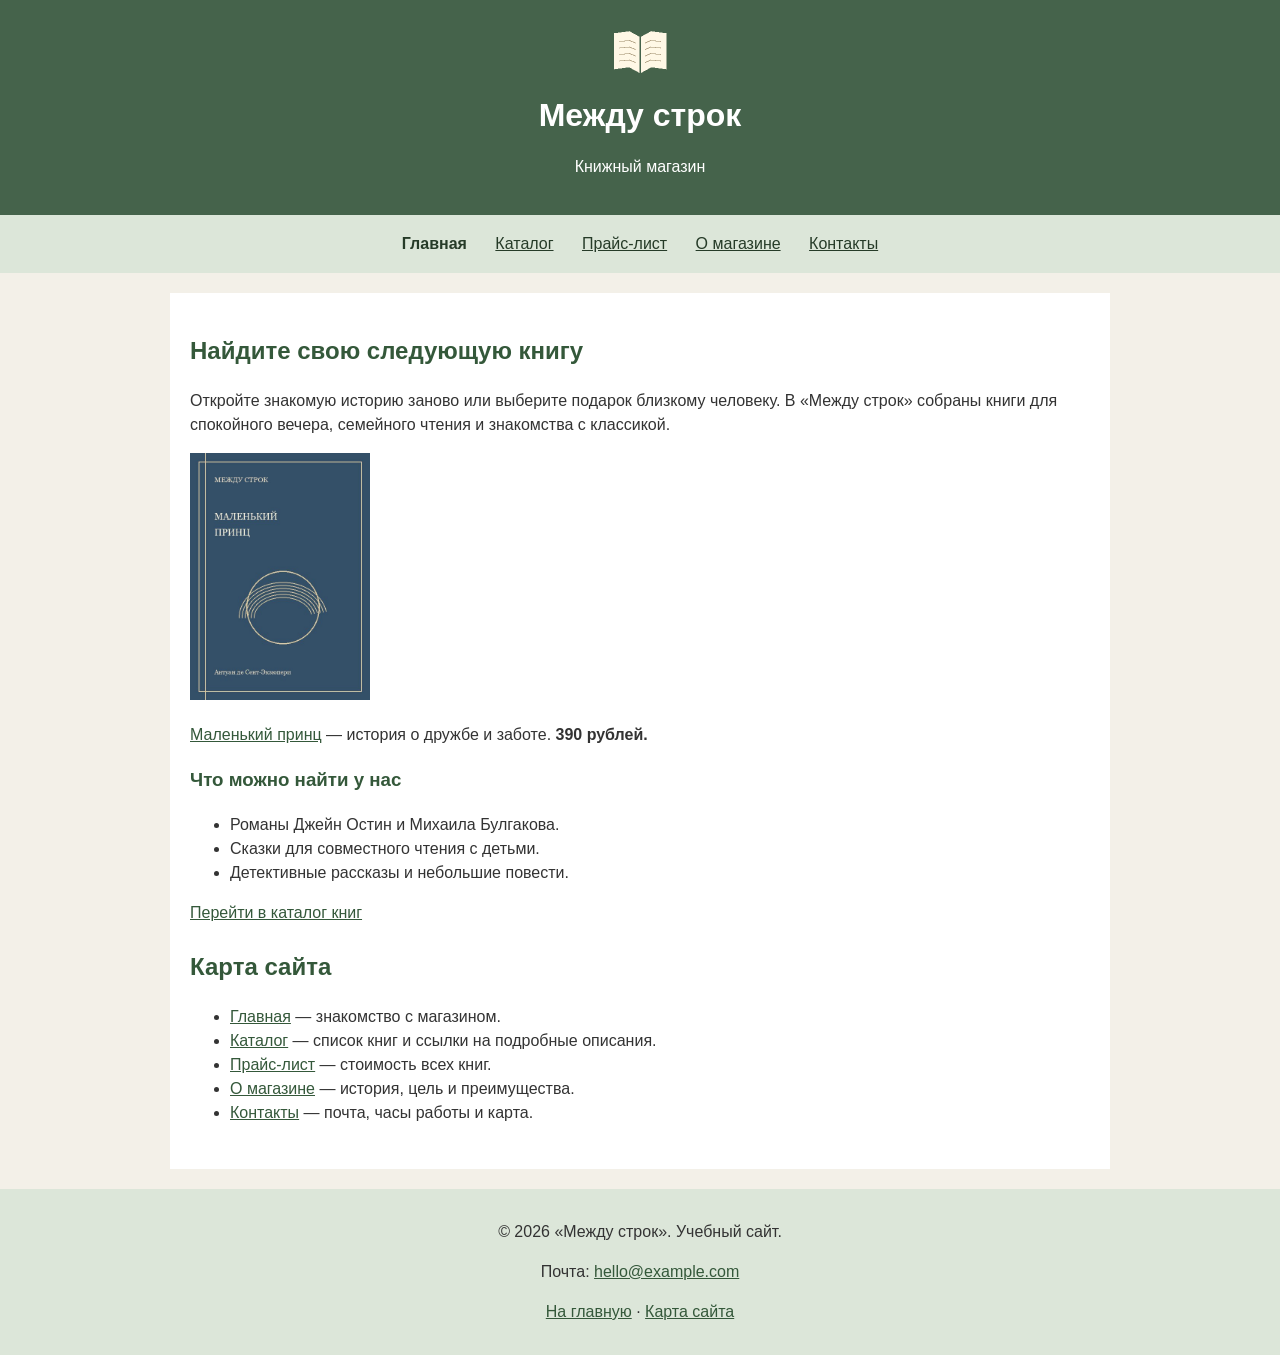
<file: index.html>
<!DOCTYPE html>
<html lang="ru">
<head>
    <meta charset="UTF-8">
    <meta name="viewport" content="width=device-width, initial-scale=1.0">
    <title>Главная — Между строк</title>
    <link rel="stylesheet" href="style.css">
</head>
<body>
    <header class="site-header">
        <a href="index.html"><img src="images/logo.png" alt="Логотип магазина: раскрытая книга" width="64" height="64"></a>
        <h1>Между строк</h1>
        <p>Книжный магазин</p>
    </header>
    <nav aria-label="Основное меню">
        <a href="index.html" aria-current="page">Главная</a>
        <a href="catalog.html">Каталог</a>
        <a href="price.html">Прайс-лист</a>
        <a href="about.html">О магазине</a>
        <a href="contacts.html">Контакты</a>
    </nav>
    <main>
        <section>
            <h2>Найдите свою следующую книгу</h2>
            <p>Откройте знакомую историю заново или выберите подарок близкому человеку. В «Между строк» собраны книги для спокойного вечера, семейного чтения и знакомства с классикой.</p>
            <img src="images/prince.jpg" alt="Обложка книги «Маленький принц»" width="180">
            <p><a href="prince.html">Маленький принц</a> — история о дружбе и заботе. <strong>390 рублей.</strong></p>
            <h3>Что можно найти у нас</h3>
            <ul>
                <li>Романы Джейн Остин и Михаила Булгакова.</li>
                <li>Сказки для совместного чтения с детьми.</li>
                <li>Детективные рассказы и небольшие повести.</li>
            </ul>
            <p><a href="catalog.html">Перейти в каталог книг</a></p>
        </section>
        <section id="sitemap">
            <h2>Карта сайта</h2>
            <ul>
                <li><a href="index.html">Главная</a> — знакомство с магазином.</li>
                <li><a href="catalog.html">Каталог</a> — список книг и ссылки на подробные описания.</li>
                <li><a href="price.html">Прайс-лист</a> — стоимость всех книг.</li>
                <li><a href="about.html">О магазине</a> — история, цель и преимущества.</li>
                <li><a href="contacts.html">Контакты</a> — почта, часы работы и карта.</li>
            </ul>
        </section>
    </main>
    <footer class="site-footer">
        <p>&copy; 2026 «Между строк». Учебный сайт.</p>
        <p>Почта: <a href="mailto:hello@example.com">hello@example.com</a></p>
        <p><a href="index.html">На главную</a> · <a href="index.html#sitemap">Карта сайта</a></p>
    </footer>
</body>
</html>
</file>
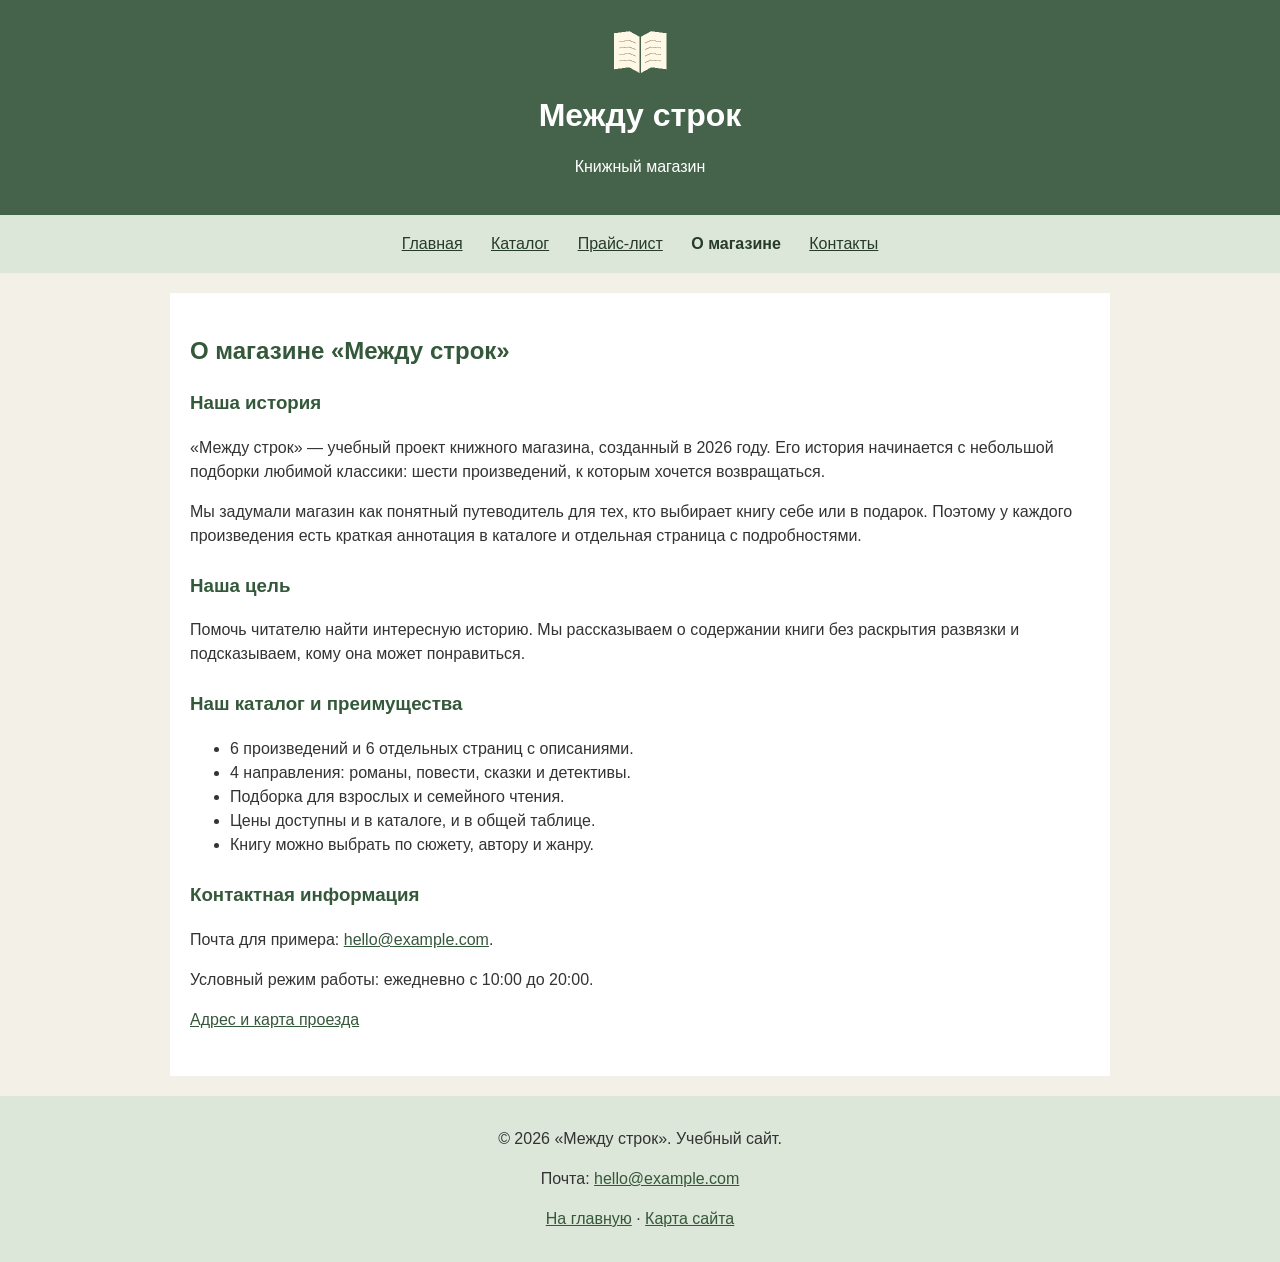
<file: about.html>
<!DOCTYPE html>
<html lang="ru">
<head>
    <meta charset="UTF-8">
    <meta name="viewport" content="width=device-width, initial-scale=1.0">
    <title>О магазине — Между строк</title>
    <link rel="stylesheet" href="style.css">
</head>
<body>
    <header class="site-header">
        <a href="index.html"><img src="images/logo.png" alt="Логотип магазина: раскрытая книга" width="64" height="64"></a>
        <h1>Между строк</h1>
        <p>Книжный магазин</p>
    </header>
    <nav aria-label="Основное меню">
        <a href="index.html">Главная</a>
        <a href="catalog.html">Каталог</a>
        <a href="price.html">Прайс-лист</a>
        <a href="about.html" aria-current="page">О магазине</a>
        <a href="contacts.html">Контакты</a>
    </nav>
    <main>
        <h2>О магазине «Между строк»</h2>
        <section>
            <h3>Наша история</h3>
            <p>«Между строк» — учебный проект книжного магазина, созданный в 2026 году. Его история начинается с небольшой подборки любимой классики: шести произведений, к которым хочется возвращаться.</p>
            <p>Мы задумали магазин как понятный путеводитель для тех, кто выбирает книгу себе или в подарок. Поэтому у каждого произведения есть краткая аннотация в каталоге и отдельная страница с подробностями.</p>
        </section>
        <section>
            <h3>Наша цель</h3>
            <p>Помочь читателю найти интересную историю. Мы рассказываем о содержании книги без раскрытия развязки и подсказываем, кому она может понравиться.</p>
        </section>
        <section>
            <h3>Наш каталог и преимущества</h3>
            <ul>
                <li>6 произведений и 6 отдельных страниц с описаниями.</li>
                <li>4 направления: романы, повести, сказки и детективы.</li>
                <li>Подборка для взрослых и семейного чтения.</li>
                <li>Цены доступны и в каталоге, и в общей таблице.</li>
                <li>Книгу можно выбрать по сюжету, автору и жанру.</li>
            </ul>
        </section>
        <section>
            <h3>Контактная информация</h3>
            <p>Почта для примера: <a href="mailto:hello@example.com">hello@example.com</a>.</p>
            <p>Условный режим работы: ежедневно с 10:00 до 20:00.</p>
            <p><a href="contacts.html">Адрес и карта проезда</a></p>
        </section>
    </main>
    <footer class="site-footer">
        <p>&copy; 2026 «Между строк». Учебный сайт.</p>
        <p>Почта: <a href="mailto:hello@example.com">hello@example.com</a></p>
        <p><a href="index.html">На главную</a> · <a href="index.html#sitemap">Карта сайта</a></p>
    </footer>
</body>
</html>
</file>
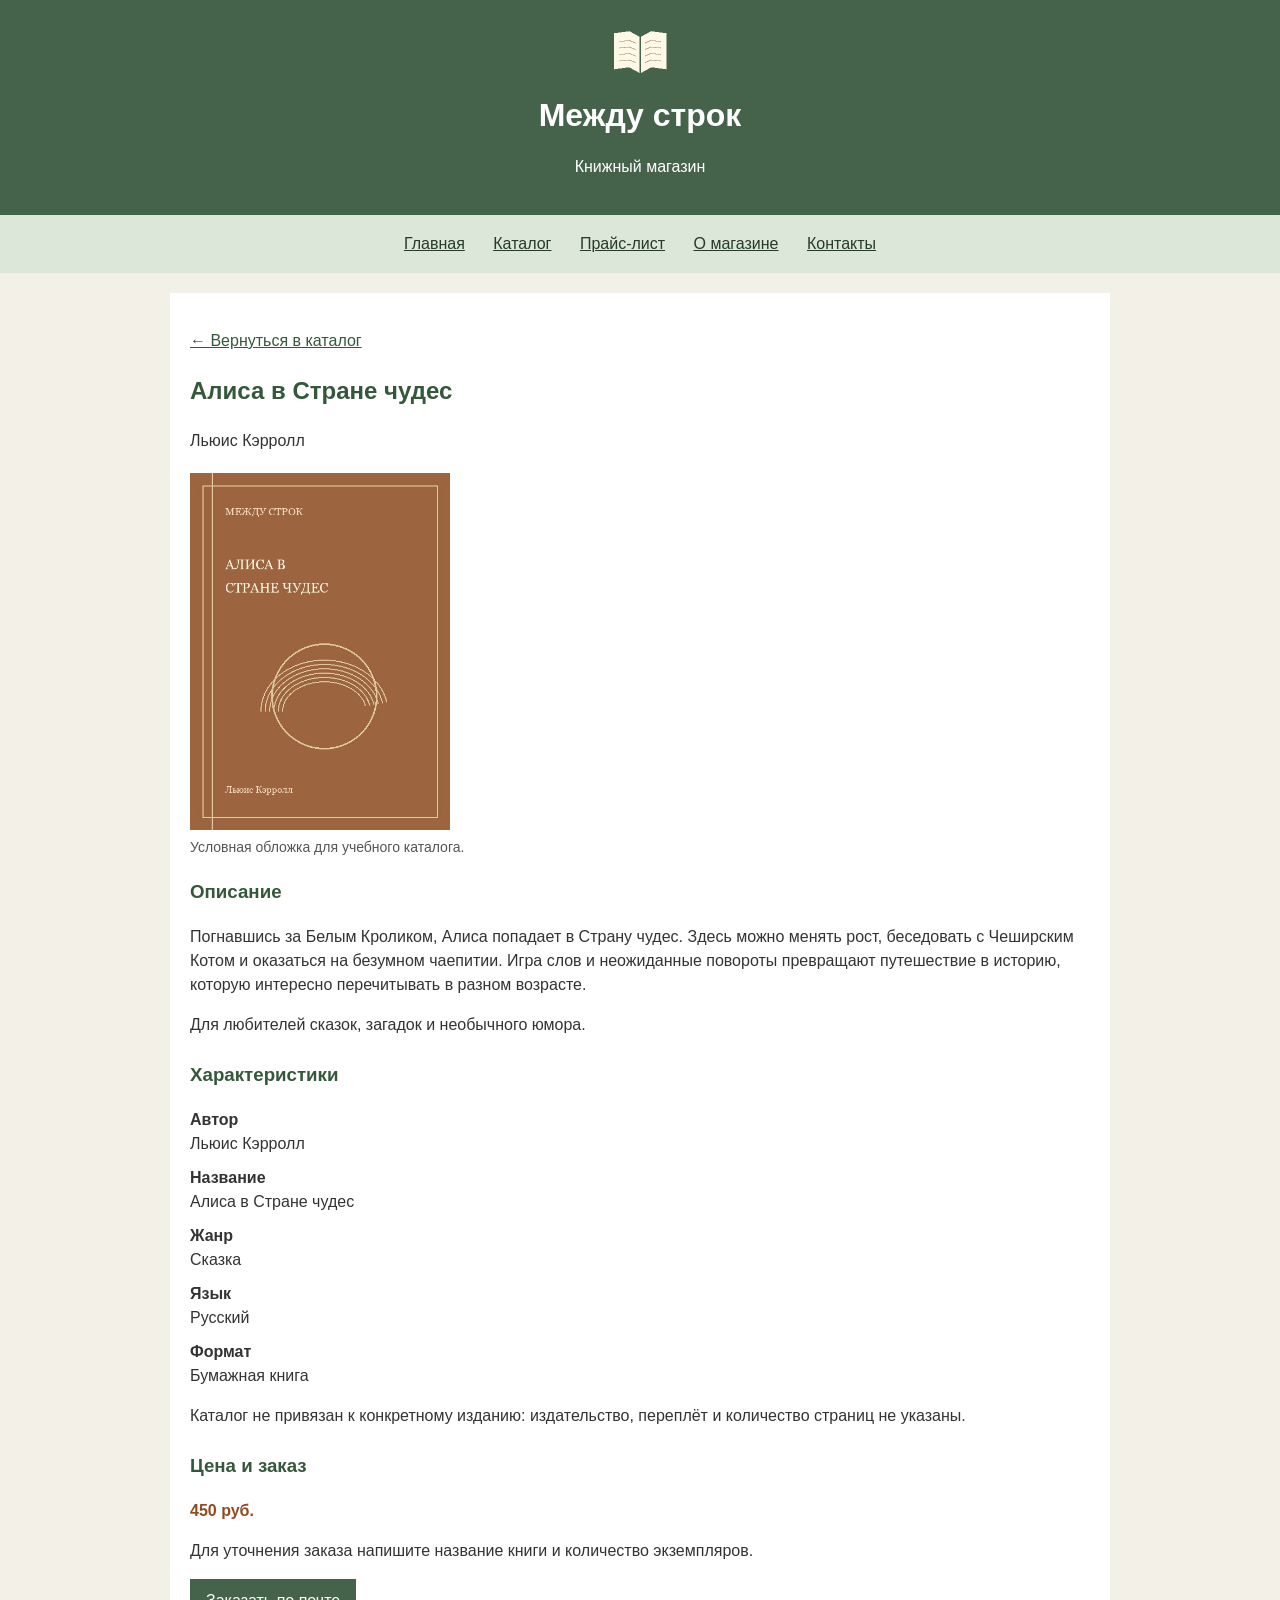
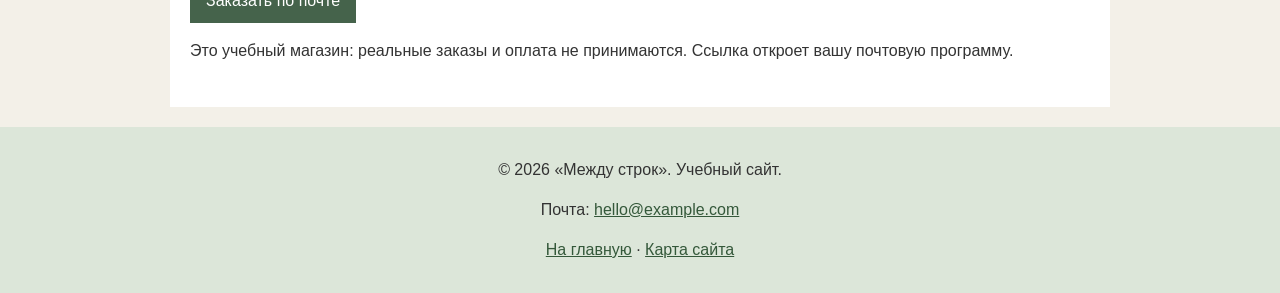
<file: alice.html>
<!DOCTYPE html>
<html lang="ru">
<head>
    <meta charset="UTF-8">
    <meta name="viewport" content="width=device-width, initial-scale=1.0">
    <title>Алиса в Стране чудес — Между строк</title>
    <link rel="stylesheet" href="style.css">
</head>
<body>
    <header class="site-header">
        <a href="index.html"><img src="images/logo.png" alt="Логотип магазина: раскрытая книга" width="64" height="64"></a>
        <h1>Между строк</h1>
        <p>Книжный магазин</p>
    </header>
    <nav aria-label="Основное меню">
        <a href="index.html">Главная</a>
        <a href="catalog.html">Каталог</a>
        <a href="price.html">Прайс-лист</a>
        <a href="about.html">О магазине</a>
        <a href="contacts.html">Контакты</a>
    </nav>
    <main>
        <p><a href="catalog.html#alice">← Вернуться в каталог</a></p>
        <article>
            <h2>Алиса в Стране чудес</h2>
            <p>Льюис Кэрролл</p>
            <figure>
                <img src="images/alice.jpg" alt="Обложка книги «Алиса в Стране чудес»" width="260">
                <figcaption>Условная обложка для учебного каталога.</figcaption>
            </figure>
            <section>
                <h3>Описание</h3>
                <p>Погнавшись за Белым Кроликом, Алиса попадает в Страну чудес. Здесь можно менять рост, беседовать с Чеширским Котом и оказаться на безумном чаепитии. Игра слов и неожиданные повороты превращают путешествие в историю, которую интересно перечитывать в разном возрасте.</p>
                <p>Для любителей сказок, загадок и необычного юмора.</p>
            </section>
            <section>
                <h3>Характеристики</h3>
                <dl>
                    <dt>Автор</dt><dd>Льюис Кэрролл</dd>
                    <dt>Название</dt><dd>Алиса в Стране чудес</dd>
                    <dt>Жанр</dt><dd>Сказка</dd>
                    <dt>Язык</dt><dd>Русский</dd>
                    <dt>Формат</dt><dd>Бумажная книга</dd>
                </dl>
                <p>Каталог не привязан к конкретному изданию: издательство, переплёт и количество страниц не указаны.</p>
            </section>
            <section>
                <h3>Цена и заказ</h3>
                <p class="price">450 руб.</p>
                <p>Для уточнения заказа напишите название книги и количество экземпляров.</p>
                <a class="button" href="mailto:hello@example.com?subject=%D0%97%D0%B0%D0%BA%D0%B0%D0%B7%20%D0%BA%D0%BD%D0%B8%D0%B3%D0%B8%20%C2%AB%D0%90%D0%BB%D0%B8%D1%81%D0%B0%20%D0%B2%20%D0%A1%D1%82%D1%80%D0%B0%D0%BD%D0%B5%20%D1%87%D1%83%D0%B4%D0%B5%D1%81%C2%BB">Заказать по почте</a>
                <p>Это учебный магазин: реальные заказы и оплата не принимаются. Ссылка откроет вашу почтовую программу.</p>
            </section>
        </article>
    </main>
    <footer class="site-footer">
        <p>&copy; 2026 «Между строк». Учебный сайт.</p>
        <p>Почта: <a href="mailto:hello@example.com">hello@example.com</a></p>
        <p><a href="index.html">На главную</a> · <a href="index.html#sitemap">Карта сайта</a></p>
    </footer>
</body>
</html>
</file>
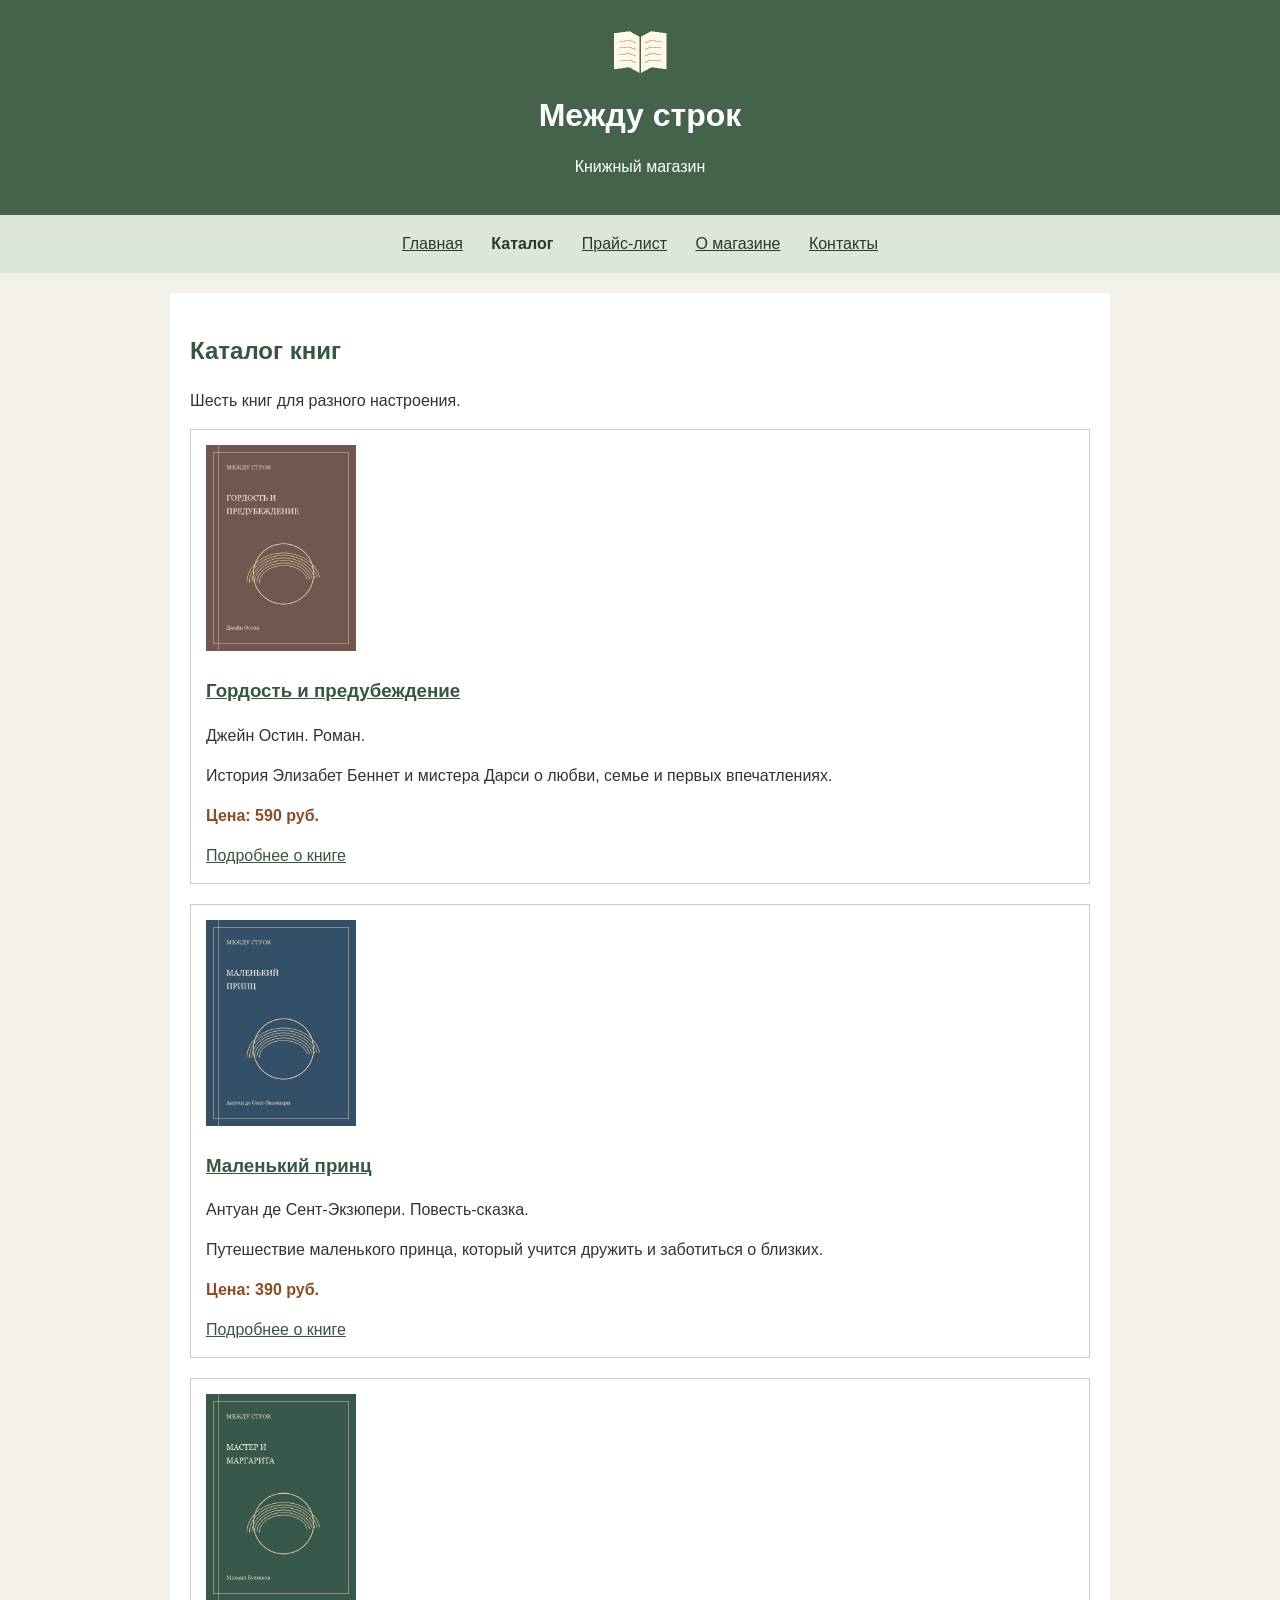
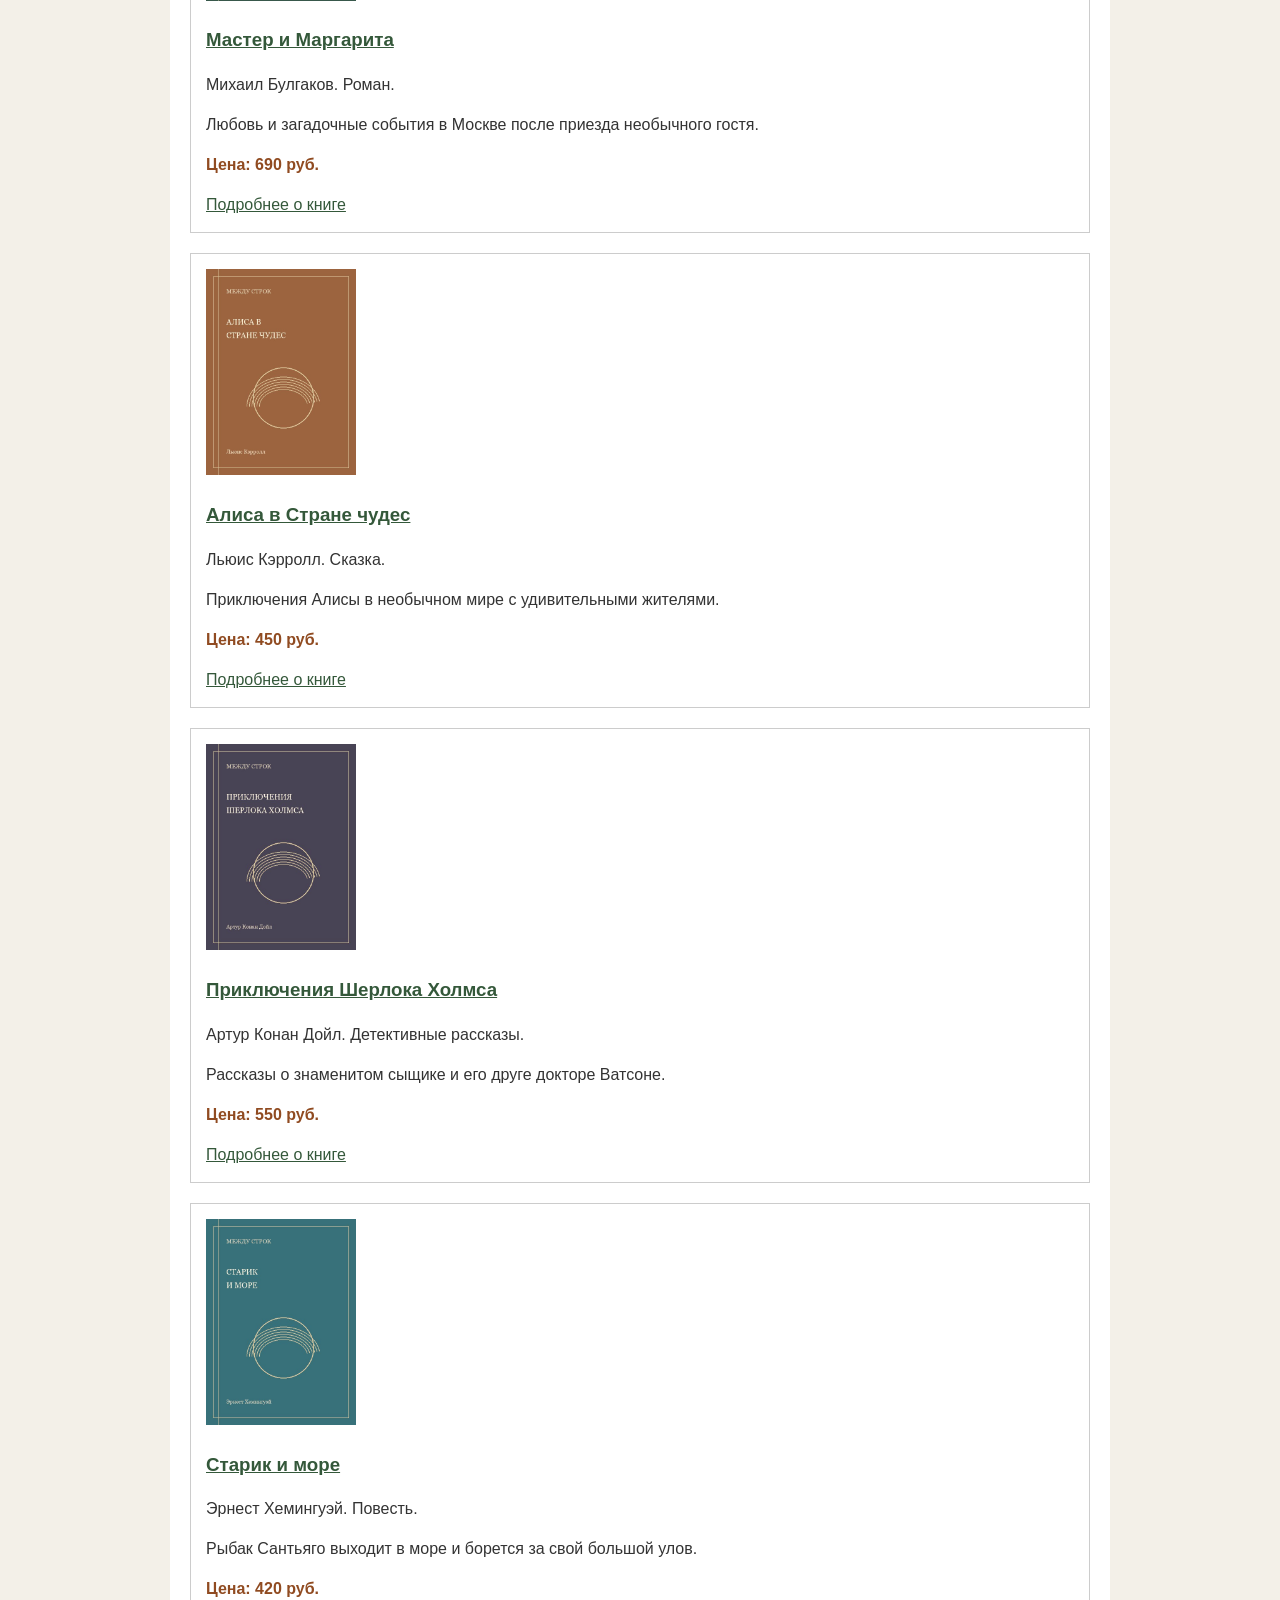
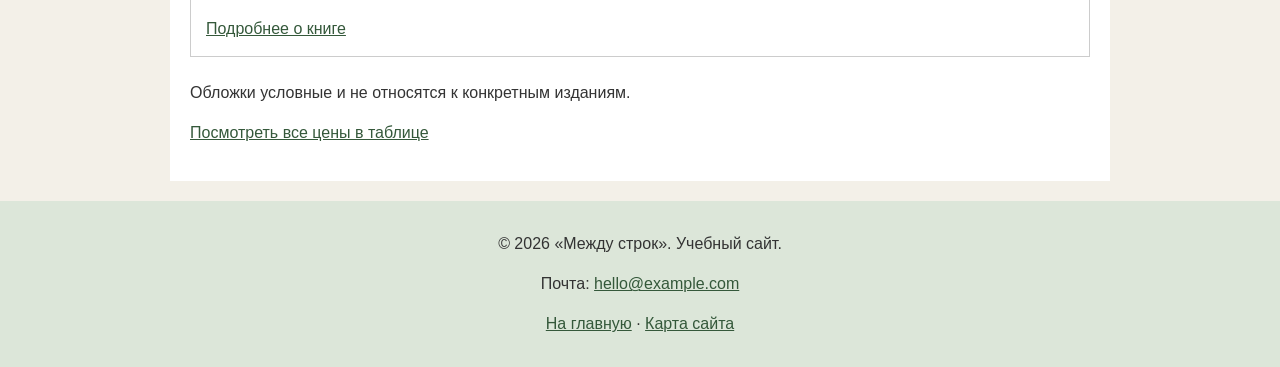
<file: catalog.html>
<!DOCTYPE html>
<html lang="ru">
<head>
    <meta charset="UTF-8">
    <meta name="viewport" content="width=device-width, initial-scale=1.0">
    <title>Каталог — Между строк</title>
    <link rel="stylesheet" href="style.css">
</head>
<body>
    <header class="site-header">
        <a href="index.html"><img src="images/logo.png" alt="Логотип магазина: раскрытая книга" width="64" height="64"></a>
        <h1>Между строк</h1>
        <p>Книжный магазин</p>
    </header>
    <nav aria-label="Основное меню">
        <a href="index.html">Главная</a>
        <a href="catalog.html" aria-current="page">Каталог</a>
        <a href="price.html">Прайс-лист</a>
        <a href="about.html">О магазине</a>
        <a href="contacts.html">Контакты</a>
    </nav>
    <main>
        <section>
            <h2>Каталог книг</h2>
            <p>Шесть книг для разного настроения.</p>
            <article class="book" id="pride">
                <a href="pride.html"><img src="images/pride.jpg" alt="Обложка книги «Гордость и предубеждение»" width="150"></a>
                <h3><a href="pride.html">Гордость и предубеждение</a></h3>
                <p>Джейн Остин. Роман.</p>
                <p>История Элизабет Беннет и мистера Дарси о любви, семье и первых впечатлениях.</p>
                <p class="price">Цена: 590 руб.</p>
                <a href="pride.html">Подробнее о книге</a>
            </article>
            <article class="book" id="prince">
                <a href="prince.html"><img src="images/prince.jpg" alt="Обложка книги «Маленький принц»" width="150"></a>
                <h3><a href="prince.html">Маленький принц</a></h3>
                <p>Антуан де Сент-Экзюпери. Повесть-сказка.</p>
                <p>Путешествие маленького принца, который учится дружить и заботиться о близких.</p>
                <p class="price">Цена: 390 руб.</p>
                <a href="prince.html">Подробнее о книге</a>
            </article>
            <article class="book" id="master">
                <a href="master.html"><img src="images/master.jpg" alt="Обложка книги «Мастер и Маргарита»" width="150"></a>
                <h3><a href="master.html">Мастер и Маргарита</a></h3>
                <p>Михаил Булгаков. Роман.</p>
                <p>Любовь и загадочные события в Москве после приезда необычного гостя.</p>
                <p class="price">Цена: 690 руб.</p>
                <a href="master.html">Подробнее о книге</a>
            </article>
            <article class="book" id="alice">
                <a href="alice.html"><img src="images/alice.jpg" alt="Обложка книги «Алиса в Стране чудес»" width="150"></a>
                <h3><a href="alice.html">Алиса в Стране чудес</a></h3>
                <p>Льюис Кэрролл. Сказка.</p>
                <p>Приключения Алисы в необычном мире с удивительными жителями.</p>
                <p class="price">Цена: 450 руб.</p>
                <a href="alice.html">Подробнее о книге</a>
            </article>
            <article class="book" id="sherlock">
                <a href="sherlock.html"><img src="images/sherlock.jpg" alt="Обложка книги «Приключения Шерлока Холмса»" width="150"></a>
                <h3><a href="sherlock.html">Приключения Шерлока Холмса</a></h3>
                <p>Артур Конан Дойл. Детективные рассказы.</p>
                <p>Рассказы о знаменитом сыщике и его друге докторе Ватсоне.</p>
                <p class="price">Цена: 550 руб.</p>
                <a href="sherlock.html">Подробнее о книге</a>
            </article>
            <article class="book" id="sea">
                <a href="sea.html"><img src="images/sea.jpg" alt="Обложка книги «Старик и море»" width="150"></a>
                <h3><a href="sea.html">Старик и море</a></h3>
                <p>Эрнест Хемингуэй. Повесть.</p>
                <p>Рыбак Сантьяго выходит в море и борется за свой большой улов.</p>
                <p class="price">Цена: 420 руб.</p>
                <a href="sea.html">Подробнее о книге</a>
            </article>
        </section>
        <p>Обложки условные и не относятся к конкретным изданиям.</p>
        <p><a href="price.html">Посмотреть все цены в таблице</a></p>
    </main>
    <footer class="site-footer">
        <p>&copy; 2026 «Между строк». Учебный сайт.</p>
        <p>Почта: <a href="mailto:hello@example.com">hello@example.com</a></p>
        <p><a href="index.html">На главную</a> · <a href="index.html#sitemap">Карта сайта</a></p>
    </footer>
</body>
</html>
</file>
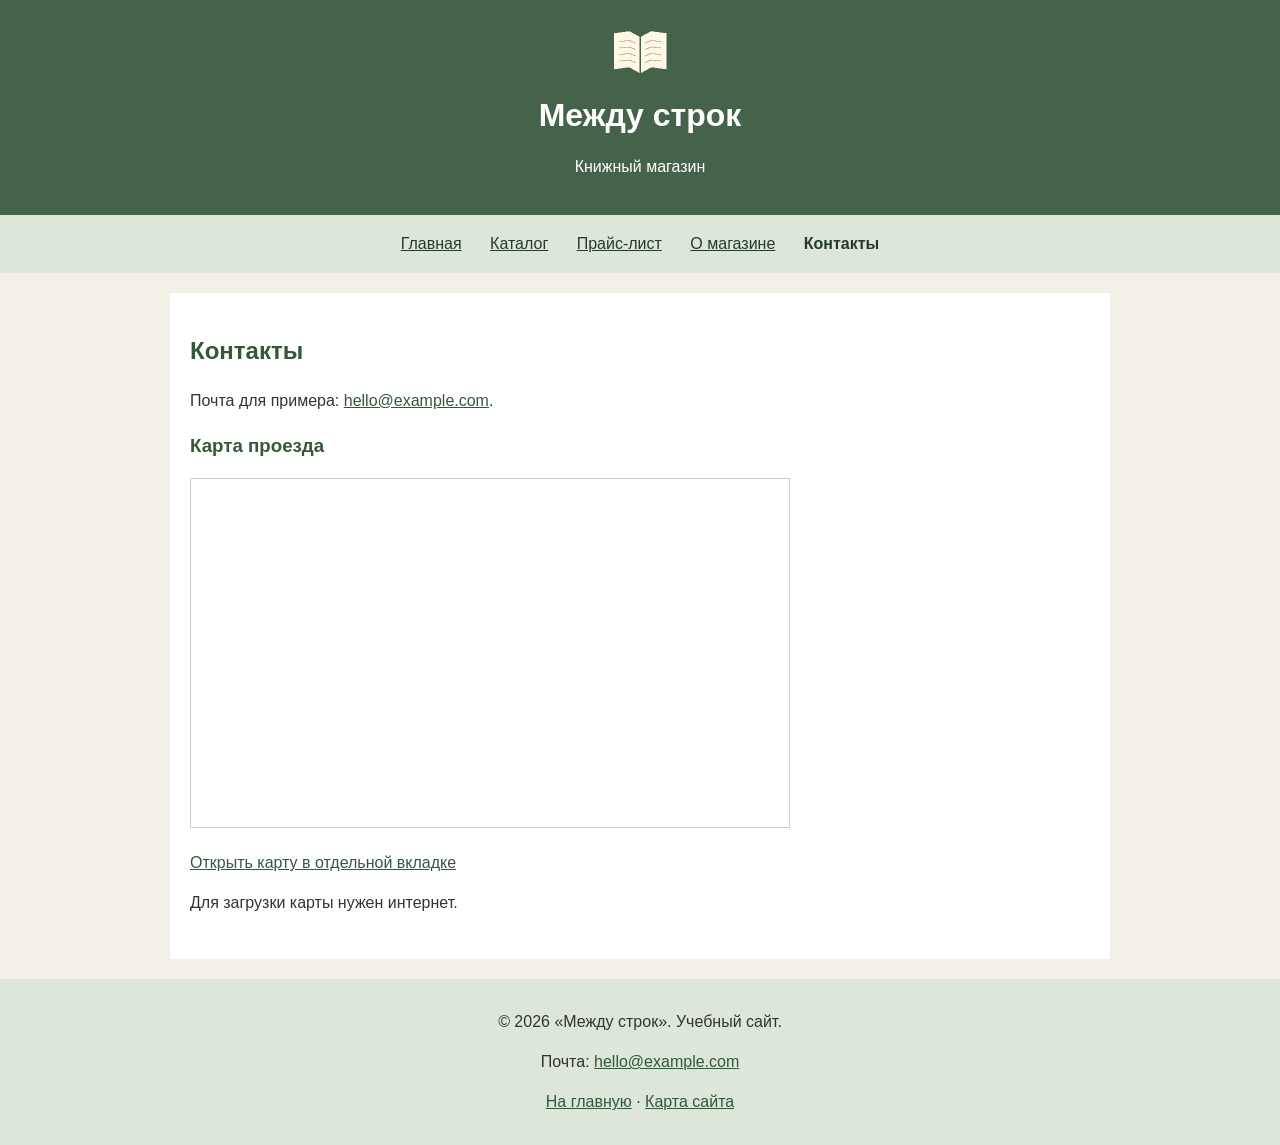
<file: contacts.html>
<!DOCTYPE html>
<html lang="ru">
<head>
    <meta charset="UTF-8">
    <meta name="viewport" content="width=device-width, initial-scale=1.0">
    <title>Контакты — Между строк</title>
    <link rel="stylesheet" href="style.css">
</head>
<body>
    <header class="site-header">
        <a href="index.html"><img src="images/logo.png" alt="Логотип магазина: раскрытая книга" width="64" height="64"></a>
        <h1>Между строк</h1>
        <p>Книжный магазин</p>
    </header>
    <nav aria-label="Основное меню">
        <a href="index.html">Главная</a>
        <a href="catalog.html">Каталог</a>
        <a href="price.html">Прайс-лист</a>
        <a href="about.html">О магазине</a>
        <a href="contacts.html" aria-current="page">Контакты</a>
    </nav>
    <main>
        <h2>Контакты</h2>
        <p>Почта для примера: <a href="mailto:hello@example.com">hello@example.com</a>.</p>
        <section>
            <h3>Карта проезда</h3>
            <iframe src="https://maps.google.com/maps?q=55.7518,37.6087&amp;z=16&amp;output=embed" title="Карта проезда к условному адресу магазина" width="600" height="350" loading="lazy"></iframe>
            <p><a href="https://yandex.ru/maps/?text=Москва%2C%20Воздвиженка%203%2F5" target="_blank" rel="noopener noreferrer">Открыть карту в отдельной вкладке</a></p>
            <p>Для загрузки карты нужен интернет.</p>
        </section>
    </main>
    <footer class="site-footer">
        <p>&copy; 2026 «Между строк». Учебный сайт.</p>
        <p>Почта: <a href="mailto:hello@example.com">hello@example.com</a></p>
        <p><a href="index.html">На главную</a> · <a href="index.html#sitemap">Карта сайта</a></p>
    </footer>
</body>
</html>
</file>
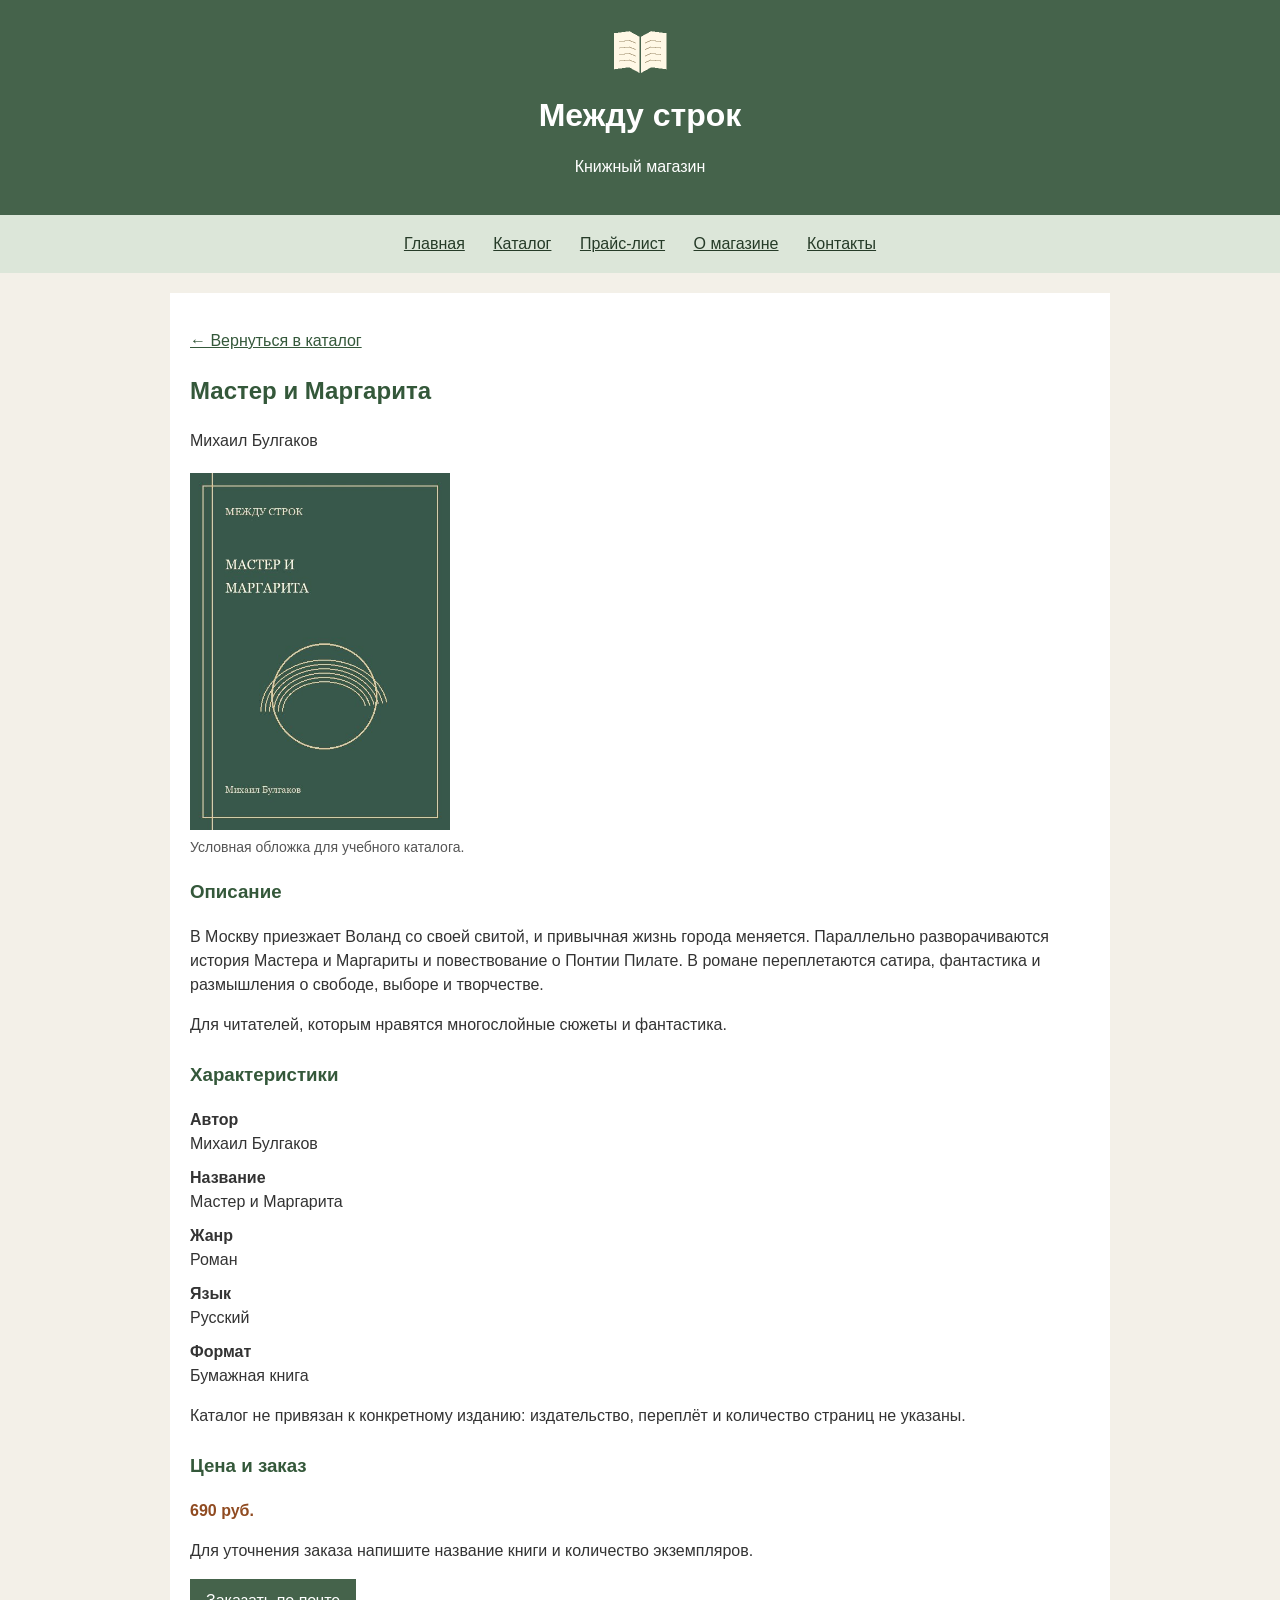
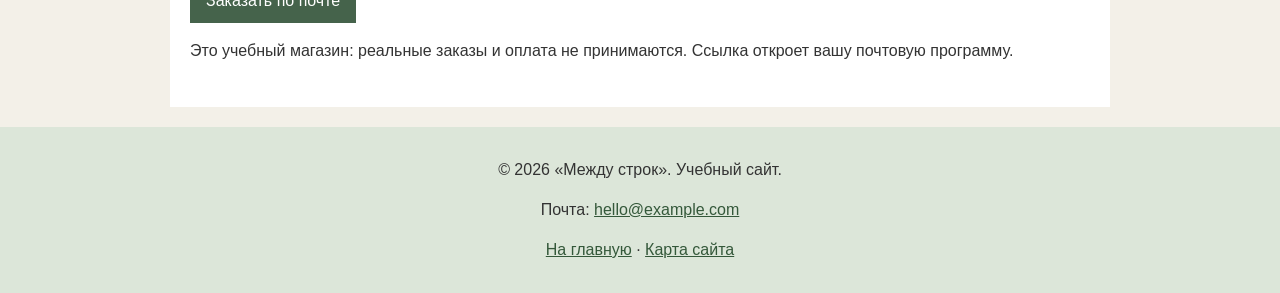
<file: master.html>
<!DOCTYPE html>
<html lang="ru">
<head>
    <meta charset="UTF-8">
    <meta name="viewport" content="width=device-width, initial-scale=1.0">
    <title>Мастер и Маргарита — Между строк</title>
    <link rel="stylesheet" href="style.css">
</head>
<body>
    <header class="site-header">
        <a href="index.html"><img src="images/logo.png" alt="Логотип магазина: раскрытая книга" width="64" height="64"></a>
        <h1>Между строк</h1>
        <p>Книжный магазин</p>
    </header>
    <nav aria-label="Основное меню">
        <a href="index.html">Главная</a>
        <a href="catalog.html">Каталог</a>
        <a href="price.html">Прайс-лист</a>
        <a href="about.html">О магазине</a>
        <a href="contacts.html">Контакты</a>
    </nav>
    <main>
        <p><a href="catalog.html#master">← Вернуться в каталог</a></p>
        <article>
            <h2>Мастер и Маргарита</h2>
            <p>Михаил Булгаков</p>
            <figure>
                <img src="images/master.jpg" alt="Обложка книги «Мастер и Маргарита»" width="260">
                <figcaption>Условная обложка для учебного каталога.</figcaption>
            </figure>
            <section>
                <h3>Описание</h3>
                <p>В Москву приезжает Воланд со своей свитой, и привычная жизнь города меняется. Параллельно разворачиваются история Мастера и Маргариты и повествование о Понтии Пилате. В романе переплетаются сатира, фантастика и размышления о свободе, выборе и творчестве.</p>
                <p>Для читателей, которым нравятся многослойные сюжеты и фантастика.</p>
            </section>
            <section>
                <h3>Характеристики</h3>
                <dl>
                    <dt>Автор</dt><dd>Михаил Булгаков</dd>
                    <dt>Название</dt><dd>Мастер и Маргарита</dd>
                    <dt>Жанр</dt><dd>Роман</dd>
                    <dt>Язык</dt><dd>Русский</dd>
                    <dt>Формат</dt><dd>Бумажная книга</dd>
                </dl>
                <p>Каталог не привязан к конкретному изданию: издательство, переплёт и количество страниц не указаны.</p>
            </section>
            <section>
                <h3>Цена и заказ</h3>
                <p class="price">690 руб.</p>
                <p>Для уточнения заказа напишите название книги и количество экземпляров.</p>
                <a class="button" href="mailto:hello@example.com?subject=%D0%97%D0%B0%D0%BA%D0%B0%D0%B7%20%D0%BA%D0%BD%D0%B8%D0%B3%D0%B8%20%C2%AB%D0%9C%D0%B0%D1%81%D1%82%D0%B5%D1%80%20%D0%B8%20%D0%9C%D0%B0%D1%80%D0%B3%D0%B0%D1%80%D0%B8%D1%82%D0%B0%C2%BB">Заказать по почте</a>
                <p>Это учебный магазин: реальные заказы и оплата не принимаются. Ссылка откроет вашу почтовую программу.</p>
            </section>
        </article>
    </main>
    <footer class="site-footer">
        <p>&copy; 2026 «Между строк». Учебный сайт.</p>
        <p>Почта: <a href="mailto:hello@example.com">hello@example.com</a></p>
        <p><a href="index.html">На главную</a> · <a href="index.html#sitemap">Карта сайта</a></p>
    </footer>
</body>
</html>
</file>
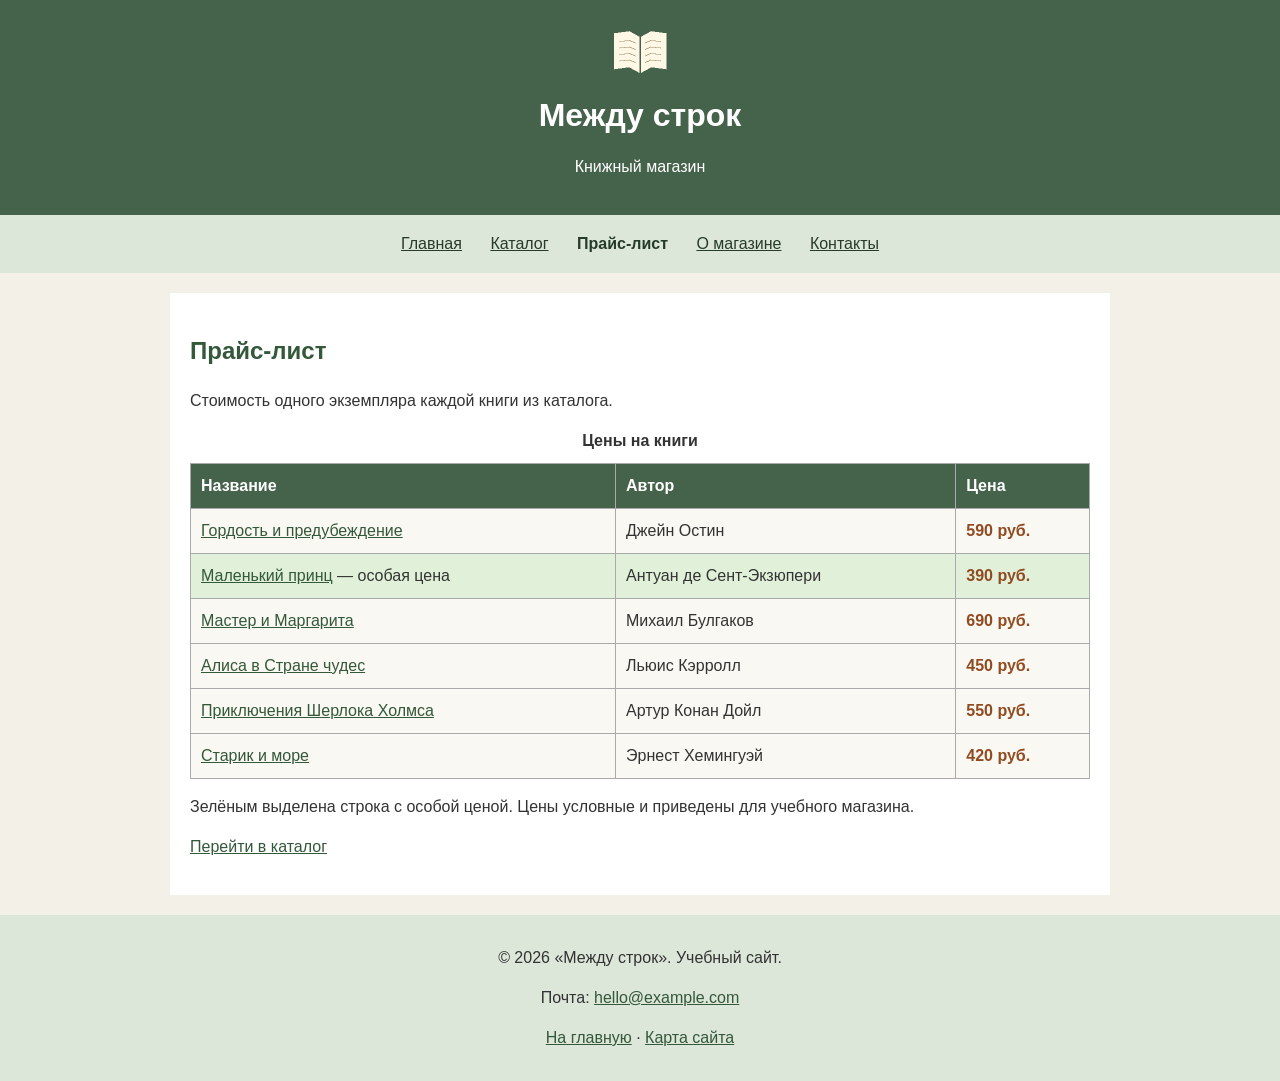
<file: price.html>
<!DOCTYPE html>
<html lang="ru">
<head>
    <meta charset="UTF-8">
    <meta name="viewport" content="width=device-width, initial-scale=1.0">
    <title>Прайс-лист — Между строк</title>
    <link rel="stylesheet" href="style.css">
</head>
<body>
    <header class="site-header">
        <a href="index.html"><img src="images/logo.png" alt="Логотип магазина: раскрытая книга" width="64" height="64"></a>
        <h1>Между строк</h1>
        <p>Книжный магазин</p>
    </header>
    <nav aria-label="Основное меню">
        <a href="index.html">Главная</a>
        <a href="catalog.html">Каталог</a>
        <a href="price.html" aria-current="page">Прайс-лист</a>
        <a href="about.html">О магазине</a>
        <a href="contacts.html">Контакты</a>
    </nav>
    <main>
        <h2>Прайс-лист</h2>
        <p>Стоимость одного экземпляра каждой книги из каталога.</p>
        <div class="table-box">
            <table>
                <caption>Цены на книги</caption>
                <thead>
                    <tr><th scope="col">Название</th><th scope="col">Автор</th><th scope="col">Цена</th></tr>
                </thead>
                <tbody>
                    <tr><td><a href="pride.html">Гордость и предубеждение</a></td><td>Джейн Остин</td><td class="price">590 руб.</td></tr>
                    <tr class="discount"><td><a href="prince.html">Маленький принц</a> — особая цена</td><td>Антуан де Сент-Экзюпери</td><td class="price">390 руб.</td></tr>
                    <tr><td><a href="master.html">Мастер и Маргарита</a></td><td>Михаил Булгаков</td><td class="price">690 руб.</td></tr>
                    <tr><td><a href="alice.html">Алиса в Стране чудес</a></td><td>Льюис Кэрролл</td><td class="price">450 руб.</td></tr>
                    <tr><td><a href="sherlock.html">Приключения Шерлока Холмса</a></td><td>Артур Конан Дойл</td><td class="price">550 руб.</td></tr>
                    <tr><td><a href="sea.html">Старик и море</a></td><td>Эрнест Хемингуэй</td><td class="price">420 руб.</td></tr>
                </tbody>
            </table>
        </div>
        <p>Зелёным выделена строка с особой ценой. Цены условные и приведены для учебного магазина.</p>
        <p><a href="catalog.html">Перейти в каталог</a></p>
    </main>
    <footer class="site-footer">
        <p>&copy; 2026 «Между строк». Учебный сайт.</p>
        <p>Почта: <a href="mailto:hello@example.com">hello@example.com</a></p>
        <p><a href="index.html">На главную</a> · <a href="index.html#sitemap">Карта сайта</a></p>
    </footer>
</body>
</html>
</file>
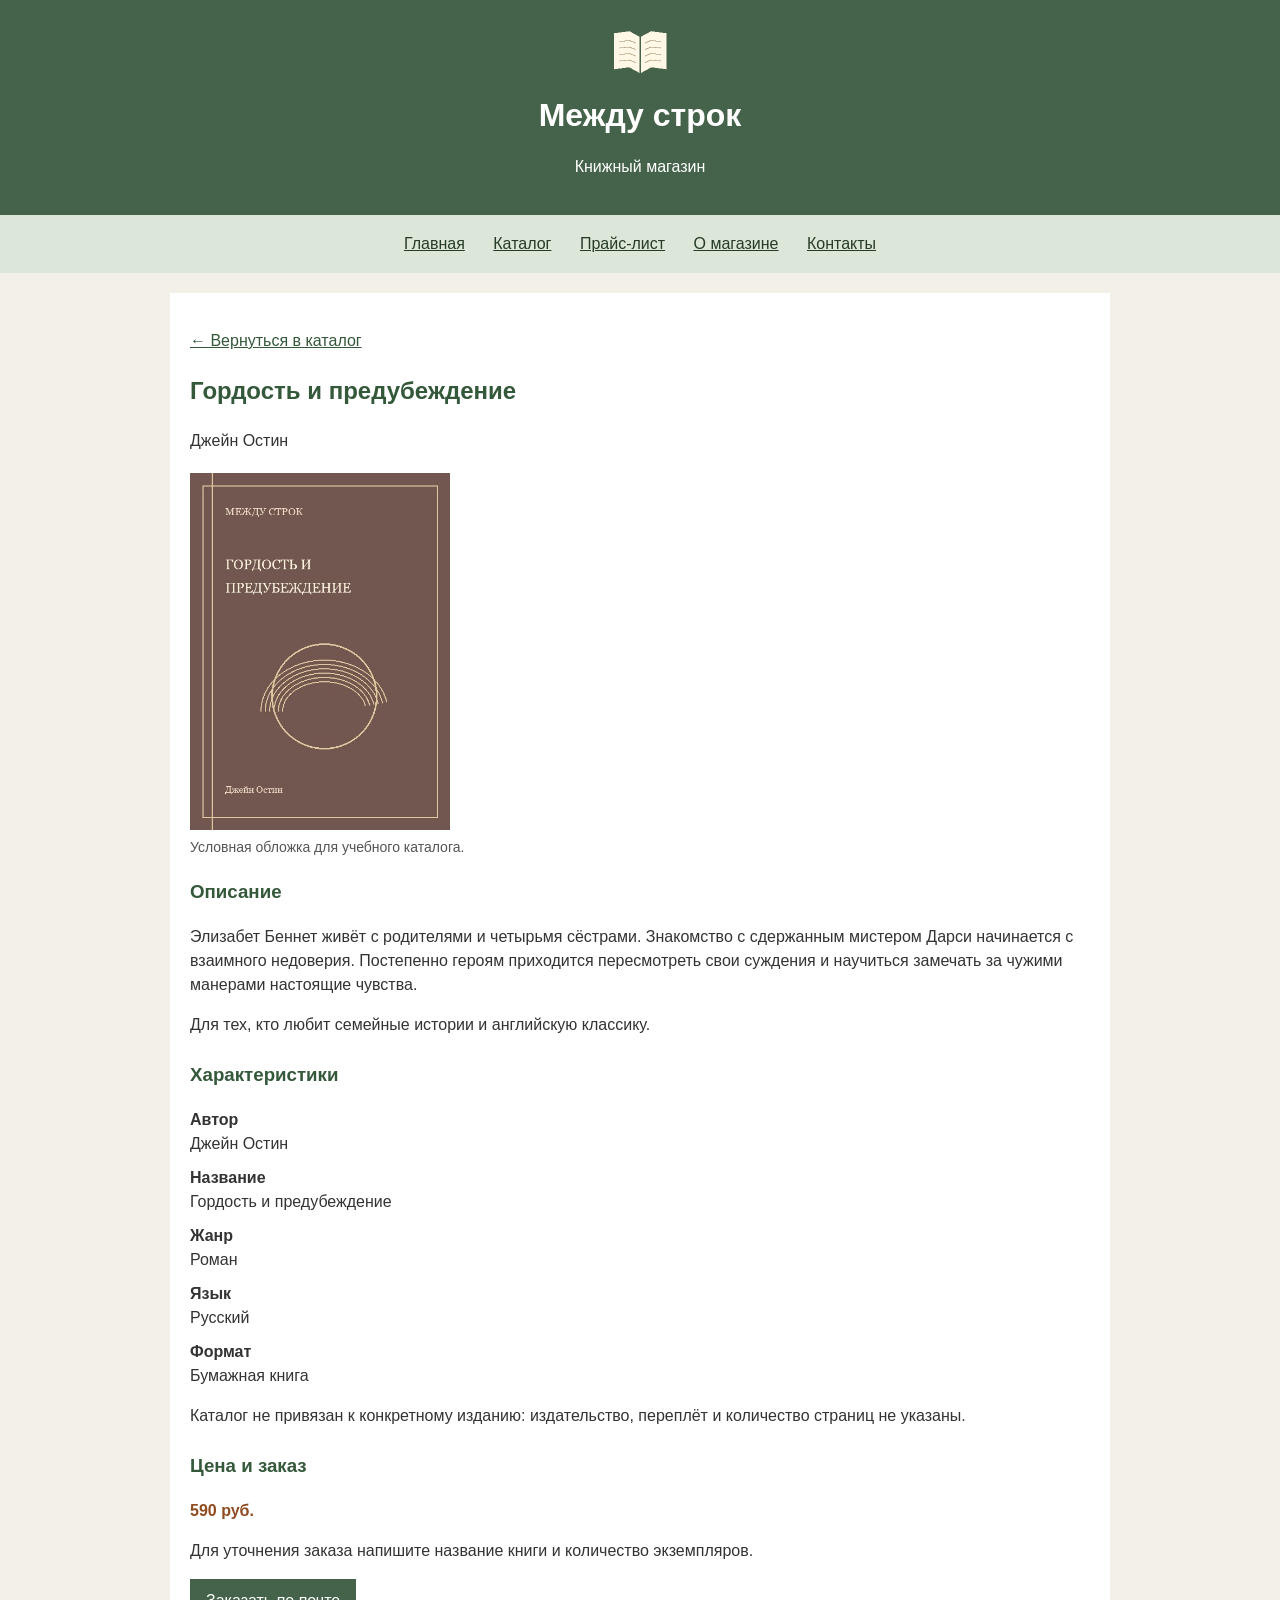
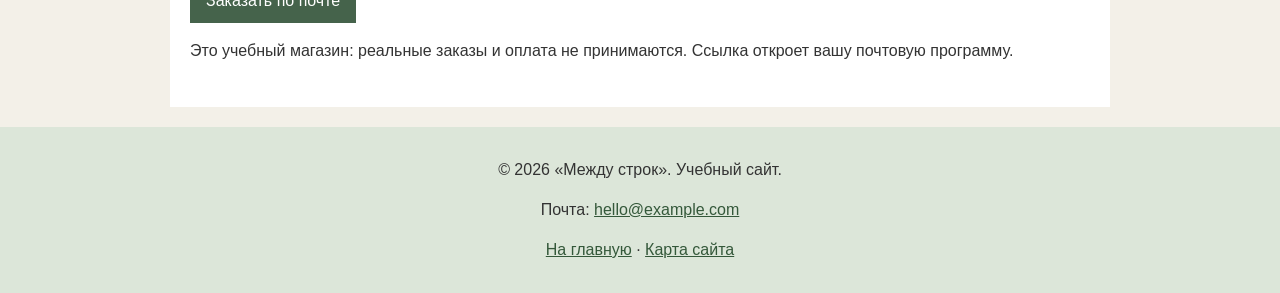
<file: pride.html>
<!DOCTYPE html>
<html lang="ru">
<head>
    <meta charset="UTF-8">
    <meta name="viewport" content="width=device-width, initial-scale=1.0">
    <title>Гордость и предубеждение — Между строк</title>
    <link rel="stylesheet" href="style.css">
</head>
<body>
    <header class="site-header">
        <a href="index.html"><img src="images/logo.png" alt="Логотип магазина: раскрытая книга" width="64" height="64"></a>
        <h1>Между строк</h1>
        <p>Книжный магазин</p>
    </header>
    <nav aria-label="Основное меню">
        <a href="index.html">Главная</a>
        <a href="catalog.html">Каталог</a>
        <a href="price.html">Прайс-лист</a>
        <a href="about.html">О магазине</a>
        <a href="contacts.html">Контакты</a>
    </nav>
    <main>
        <p><a href="catalog.html#pride">← Вернуться в каталог</a></p>
        <article>
            <h2>Гордость и предубеждение</h2>
            <p>Джейн Остин</p>
            <figure>
                <img src="images/pride.jpg" alt="Обложка книги «Гордость и предубеждение»" width="260">
                <figcaption>Условная обложка для учебного каталога.</figcaption>
            </figure>
            <section>
                <h3>Описание</h3>
                <p>Элизабет Беннет живёт с родителями и четырьмя сёстрами. Знакомство с сдержанным мистером Дарси начинается с взаимного недоверия. Постепенно героям приходится пересмотреть свои суждения и научиться замечать за чужими манерами настоящие чувства.</p>
                <p>Для тех, кто любит семейные истории и английскую классику.</p>
            </section>
            <section>
                <h3>Характеристики</h3>
                <dl>
                    <dt>Автор</dt><dd>Джейн Остин</dd>
                    <dt>Название</dt><dd>Гордость и предубеждение</dd>
                    <dt>Жанр</dt><dd>Роман</dd>
                    <dt>Язык</dt><dd>Русский</dd>
                    <dt>Формат</dt><dd>Бумажная книга</dd>
                </dl>
                <p>Каталог не привязан к конкретному изданию: издательство, переплёт и количество страниц не указаны.</p>
            </section>
            <section>
                <h3>Цена и заказ</h3>
                <p class="price">590 руб.</p>
                <p>Для уточнения заказа напишите название книги и количество экземпляров.</p>
                <a class="button" href="mailto:hello@example.com?subject=%D0%97%D0%B0%D0%BA%D0%B0%D0%B7%20%D0%BA%D0%BD%D0%B8%D0%B3%D0%B8%20%C2%AB%D0%93%D0%BE%D1%80%D0%B4%D0%BE%D1%81%D1%82%D1%8C%20%D0%B8%20%D0%BF%D1%80%D0%B5%D0%B4%D1%83%D0%B1%D0%B5%D0%B6%D0%B4%D0%B5%D0%BD%D0%B8%D0%B5%C2%BB">Заказать по почте</a>
                <p>Это учебный магазин: реальные заказы и оплата не принимаются. Ссылка откроет вашу почтовую программу.</p>
            </section>
        </article>
    </main>
    <footer class="site-footer">
        <p>&copy; 2026 «Между строк». Учебный сайт.</p>
        <p>Почта: <a href="mailto:hello@example.com">hello@example.com</a></p>
        <p><a href="index.html">На главную</a> · <a href="index.html#sitemap">Карта сайта</a></p>
    </footer>
</body>
</html>
</file>
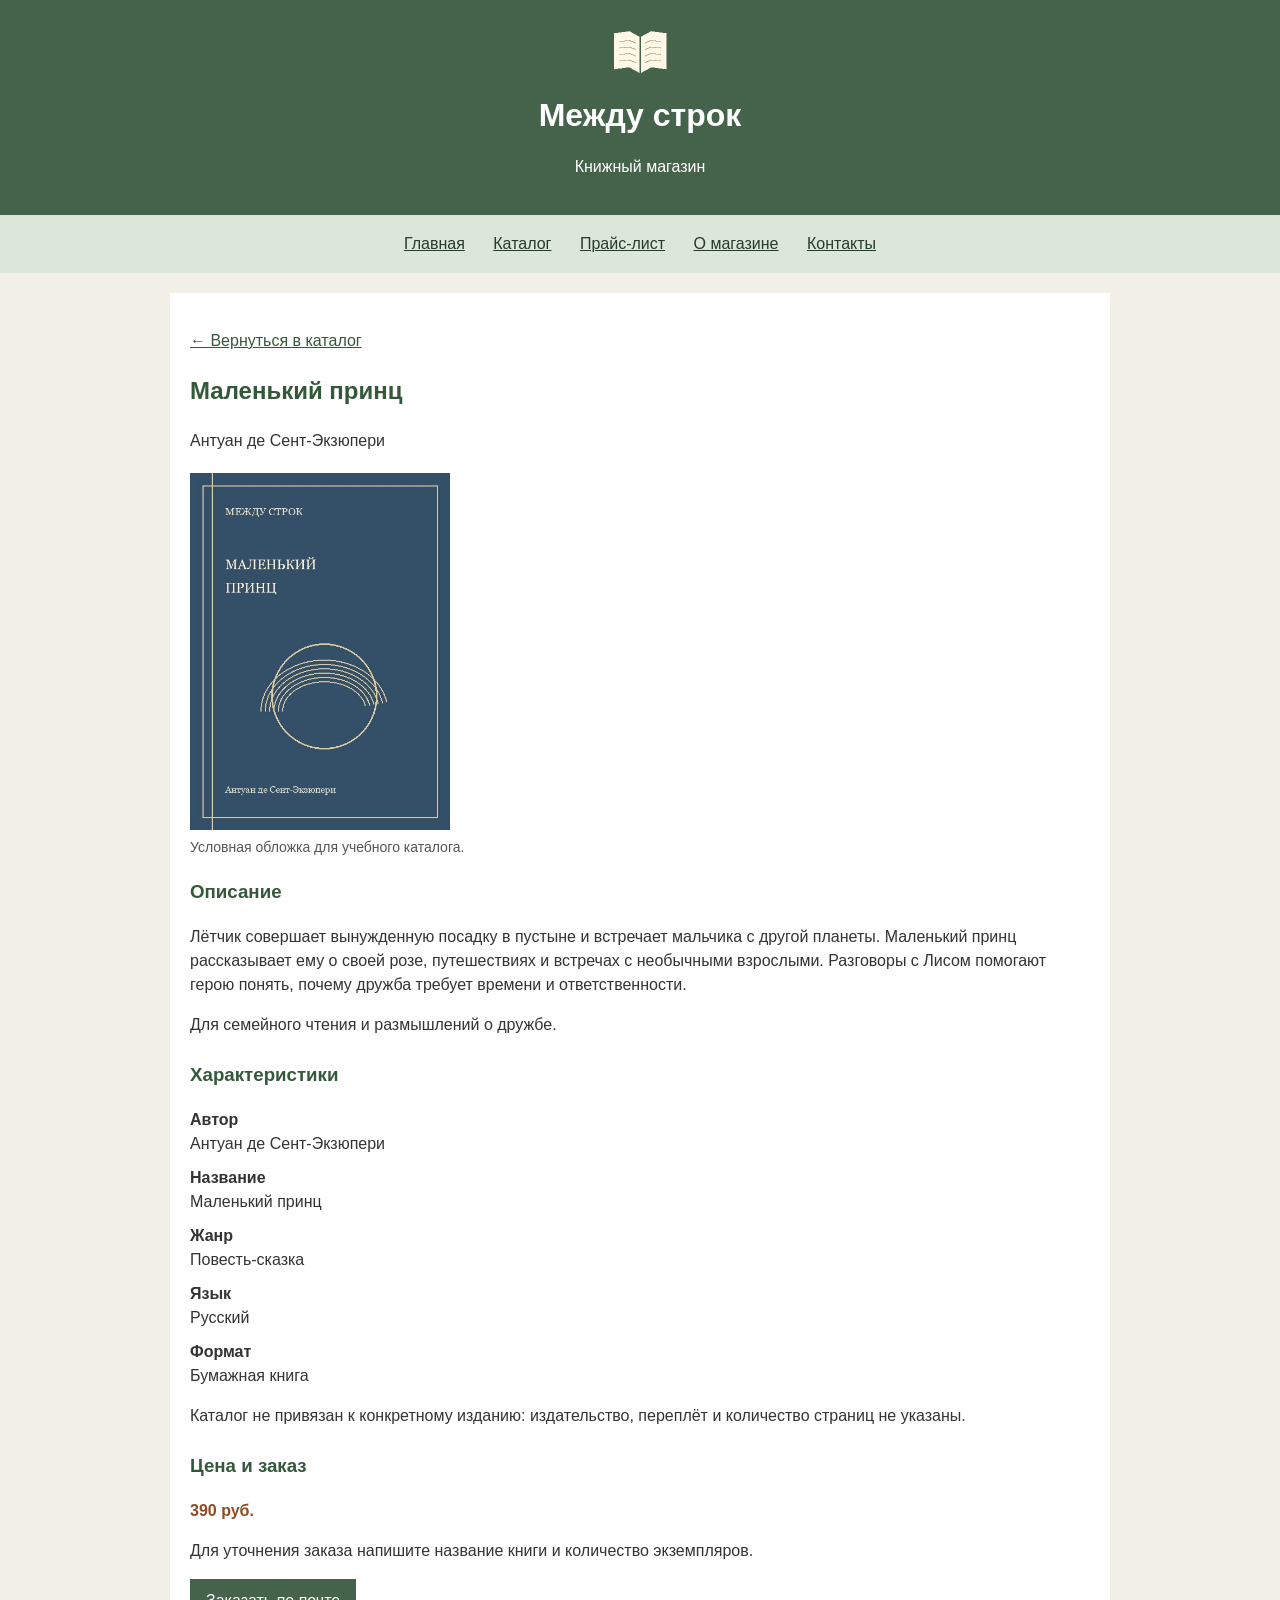
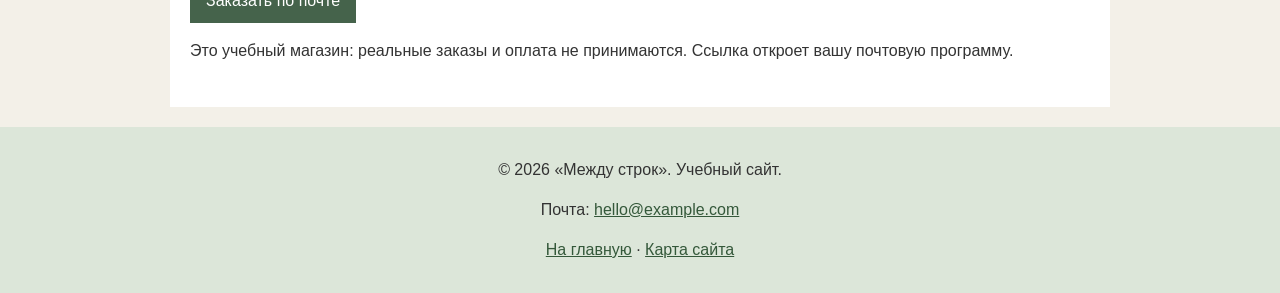
<file: prince.html>
<!DOCTYPE html>
<html lang="ru">
<head>
    <meta charset="UTF-8">
    <meta name="viewport" content="width=device-width, initial-scale=1.0">
    <title>Маленький принц — Между строк</title>
    <link rel="stylesheet" href="style.css">
</head>
<body>
    <header class="site-header">
        <a href="index.html"><img src="images/logo.png" alt="Логотип магазина: раскрытая книга" width="64" height="64"></a>
        <h1>Между строк</h1>
        <p>Книжный магазин</p>
    </header>
    <nav aria-label="Основное меню">
        <a href="index.html">Главная</a>
        <a href="catalog.html">Каталог</a>
        <a href="price.html">Прайс-лист</a>
        <a href="about.html">О магазине</a>
        <a href="contacts.html">Контакты</a>
    </nav>
    <main>
        <p><a href="catalog.html#prince">← Вернуться в каталог</a></p>
        <article>
            <h2>Маленький принц</h2>
            <p>Антуан де Сент-Экзюпери</p>
            <figure>
                <img src="images/prince.jpg" alt="Обложка книги «Маленький принц»" width="260">
                <figcaption>Условная обложка для учебного каталога.</figcaption>
            </figure>
            <section>
                <h3>Описание</h3>
                <p>Лётчик совершает вынужденную посадку в пустыне и встречает мальчика с другой планеты. Маленький принц рассказывает ему о своей розе, путешествиях и встречах с необычными взрослыми. Разговоры с Лисом помогают герою понять, почему дружба требует времени и ответственности.</p>
                <p>Для семейного чтения и размышлений о дружбе.</p>
            </section>
            <section>
                <h3>Характеристики</h3>
                <dl>
                    <dt>Автор</dt><dd>Антуан де Сент-Экзюпери</dd>
                    <dt>Название</dt><dd>Маленький принц</dd>
                    <dt>Жанр</dt><dd>Повесть-сказка</dd>
                    <dt>Язык</dt><dd>Русский</dd>
                    <dt>Формат</dt><dd>Бумажная книга</dd>
                </dl>
                <p>Каталог не привязан к конкретному изданию: издательство, переплёт и количество страниц не указаны.</p>
            </section>
            <section>
                <h3>Цена и заказ</h3>
                <p class="price">390 руб.</p>
                <p>Для уточнения заказа напишите название книги и количество экземпляров.</p>
                <a class="button" href="mailto:hello@example.com?subject=%D0%97%D0%B0%D0%BA%D0%B0%D0%B7%20%D0%BA%D0%BD%D0%B8%D0%B3%D0%B8%20%C2%AB%D0%9C%D0%B0%D0%BB%D0%B5%D0%BD%D1%8C%D0%BA%D0%B8%D0%B9%20%D0%BF%D1%80%D0%B8%D0%BD%D1%86%C2%BB">Заказать по почте</a>
                <p>Это учебный магазин: реальные заказы и оплата не принимаются. Ссылка откроет вашу почтовую программу.</p>
            </section>
        </article>
    </main>
    <footer class="site-footer">
        <p>&copy; 2026 «Между строк». Учебный сайт.</p>
        <p>Почта: <a href="mailto:hello@example.com">hello@example.com</a></p>
        <p><a href="index.html">На главную</a> · <a href="index.html#sitemap">Карта сайта</a></p>
    </footer>
</body>
</html>
</file>
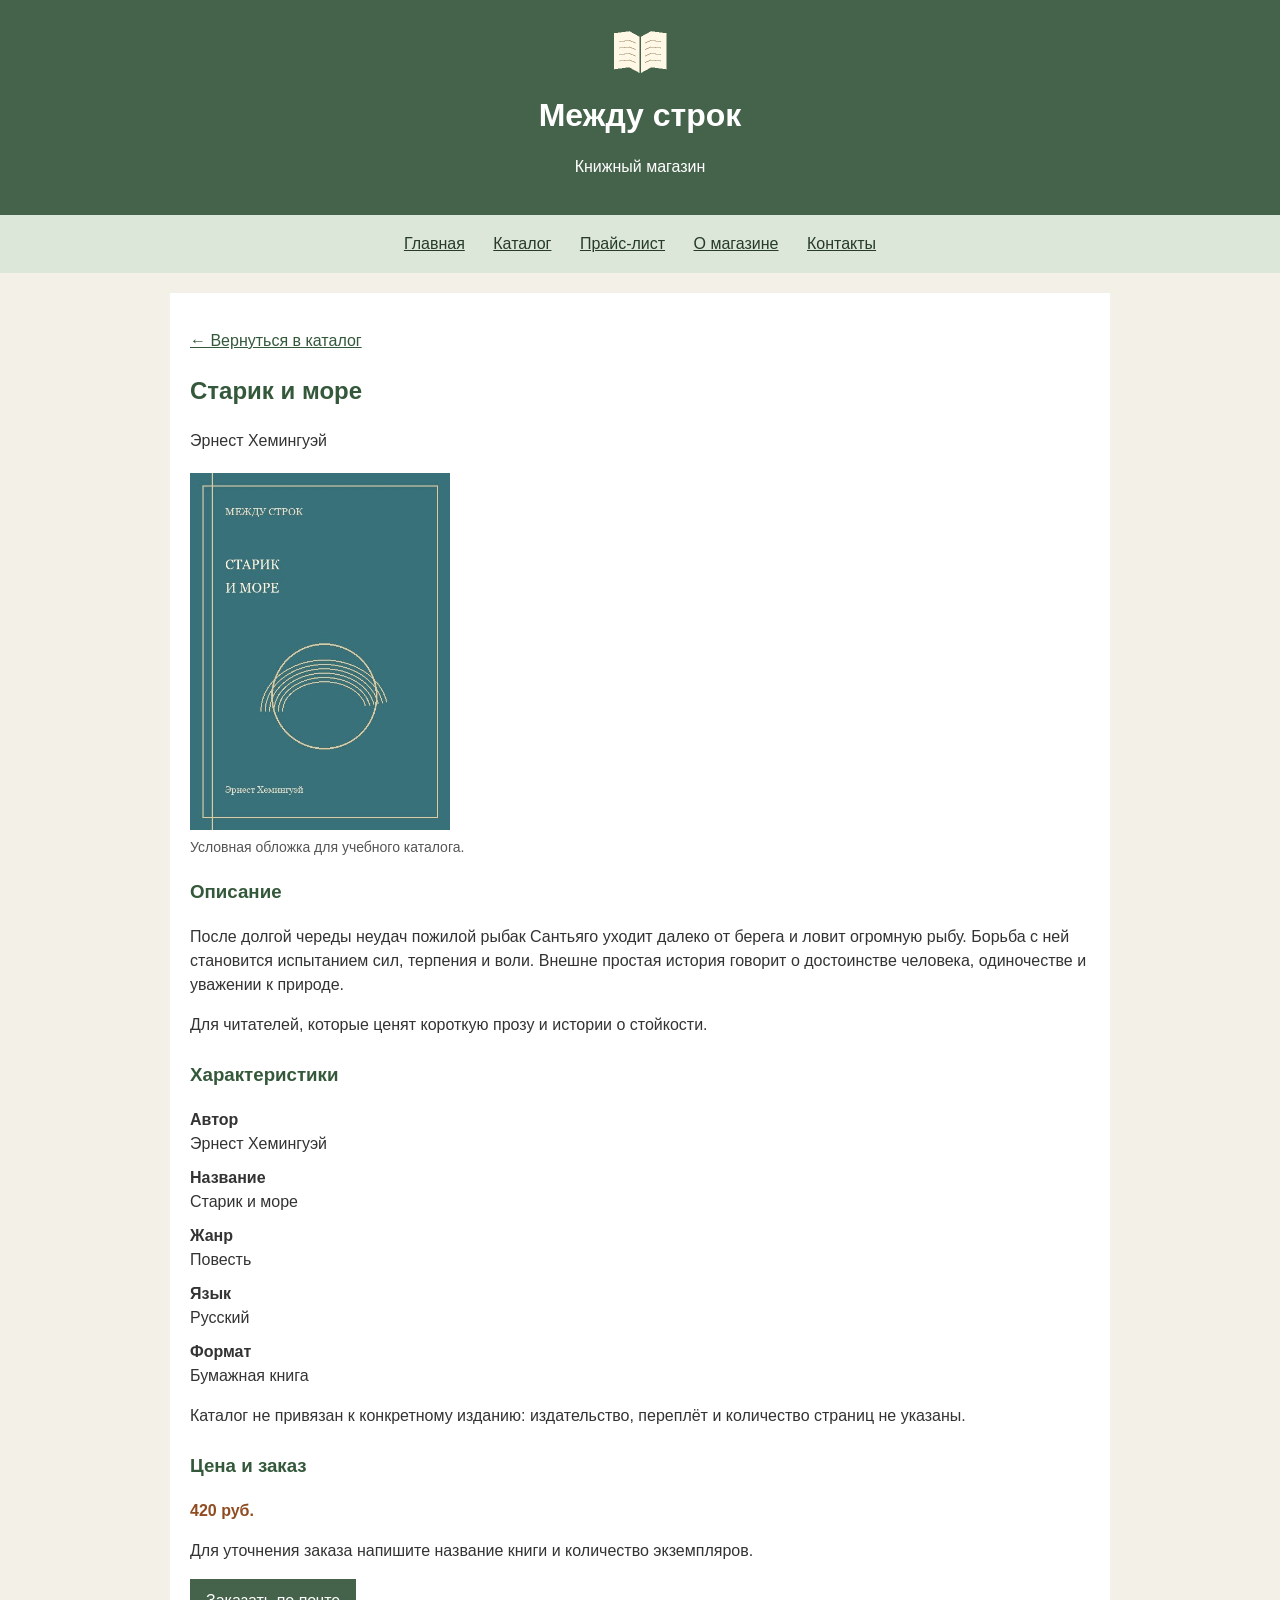
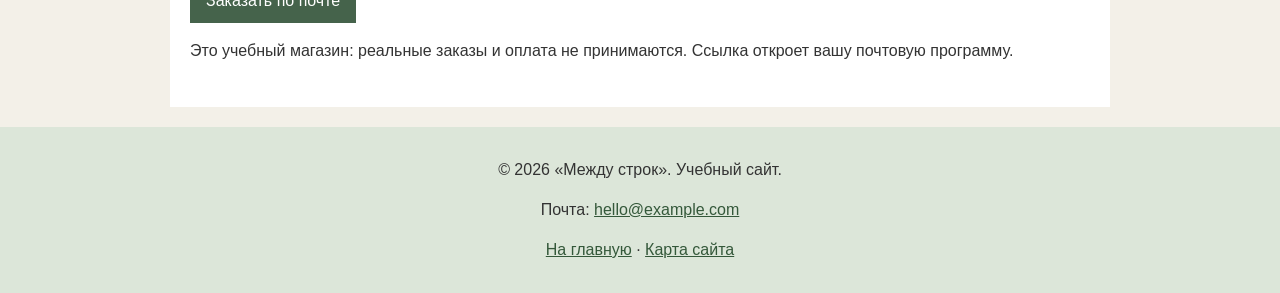
<file: sea.html>
<!DOCTYPE html>
<html lang="ru">
<head>
    <meta charset="UTF-8">
    <meta name="viewport" content="width=device-width, initial-scale=1.0">
    <title>Старик и море — Между строк</title>
    <link rel="stylesheet" href="style.css">
</head>
<body>
    <header class="site-header">
        <a href="index.html"><img src="images/logo.png" alt="Логотип магазина: раскрытая книга" width="64" height="64"></a>
        <h1>Между строк</h1>
        <p>Книжный магазин</p>
    </header>
    <nav aria-label="Основное меню">
        <a href="index.html">Главная</a>
        <a href="catalog.html">Каталог</a>
        <a href="price.html">Прайс-лист</a>
        <a href="about.html">О магазине</a>
        <a href="contacts.html">Контакты</a>
    </nav>
    <main>
        <p><a href="catalog.html#sea">← Вернуться в каталог</a></p>
        <article>
            <h2>Старик и море</h2>
            <p>Эрнест Хемингуэй</p>
            <figure>
                <img src="images/sea.jpg" alt="Обложка книги «Старик и море»" width="260">
                <figcaption>Условная обложка для учебного каталога.</figcaption>
            </figure>
            <section>
                <h3>Описание</h3>
                <p>После долгой череды неудач пожилой рыбак Сантьяго уходит далеко от берега и ловит огромную рыбу. Борьба с ней становится испытанием сил, терпения и воли. Внешне простая история говорит о достоинстве человека, одиночестве и уважении к природе.</p>
                <p>Для читателей, которые ценят короткую прозу и истории о стойкости.</p>
            </section>
            <section>
                <h3>Характеристики</h3>
                <dl>
                    <dt>Автор</dt><dd>Эрнест Хемингуэй</dd>
                    <dt>Название</dt><dd>Старик и море</dd>
                    <dt>Жанр</dt><dd>Повесть</dd>
                    <dt>Язык</dt><dd>Русский</dd>
                    <dt>Формат</dt><dd>Бумажная книга</dd>
                </dl>
                <p>Каталог не привязан к конкретному изданию: издательство, переплёт и количество страниц не указаны.</p>
            </section>
            <section>
                <h3>Цена и заказ</h3>
                <p class="price">420 руб.</p>
                <p>Для уточнения заказа напишите название книги и количество экземпляров.</p>
                <a class="button" href="mailto:hello@example.com?subject=%D0%97%D0%B0%D0%BA%D0%B0%D0%B7%20%D0%BA%D0%BD%D0%B8%D0%B3%D0%B8%20%C2%AB%D0%A1%D1%82%D0%B0%D1%80%D0%B8%D0%BA%20%D0%B8%20%D0%BC%D0%BE%D1%80%D0%B5%C2%BB">Заказать по почте</a>
                <p>Это учебный магазин: реальные заказы и оплата не принимаются. Ссылка откроет вашу почтовую программу.</p>
            </section>
        </article>
    </main>
    <footer class="site-footer">
        <p>&copy; 2026 «Между строк». Учебный сайт.</p>
        <p>Почта: <a href="mailto:hello@example.com">hello@example.com</a></p>
        <p><a href="index.html">На главную</a> · <a href="index.html#sitemap">Карта сайта</a></p>
    </footer>
</body>
</html>
</file>
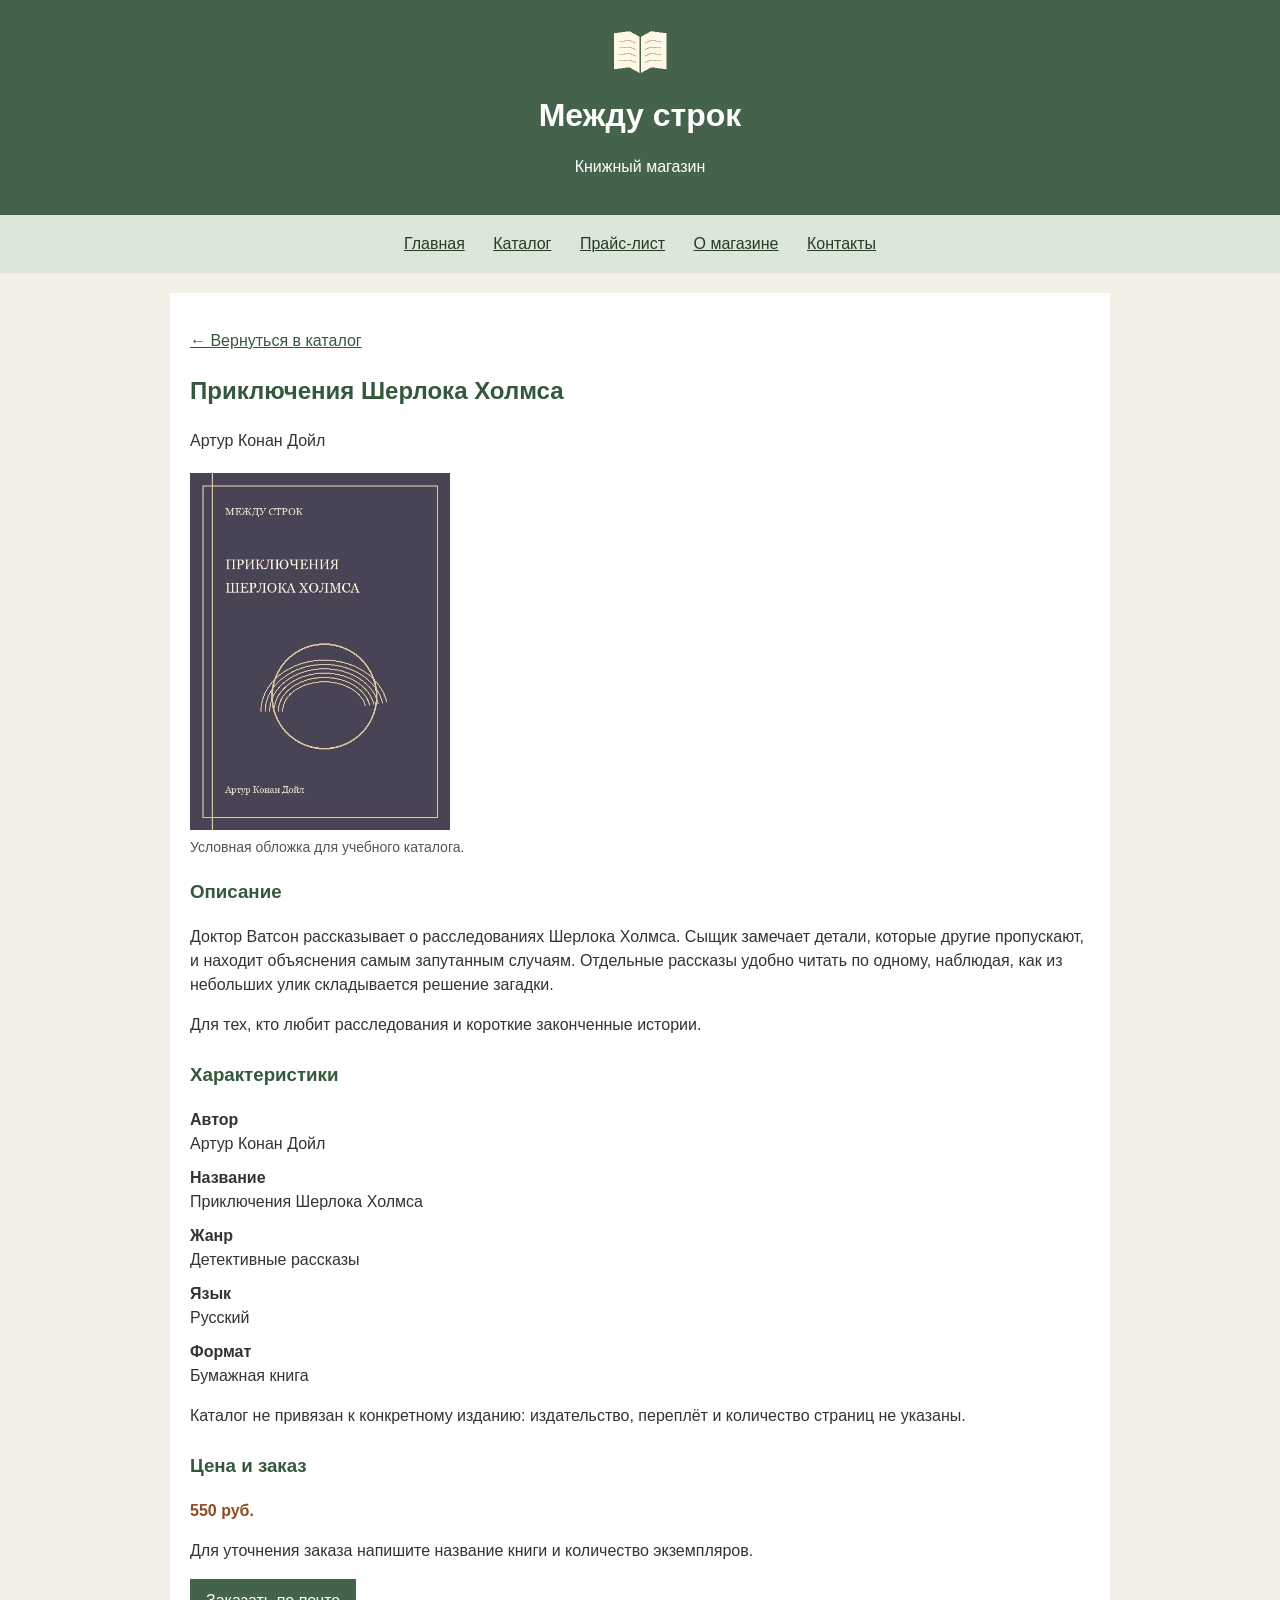
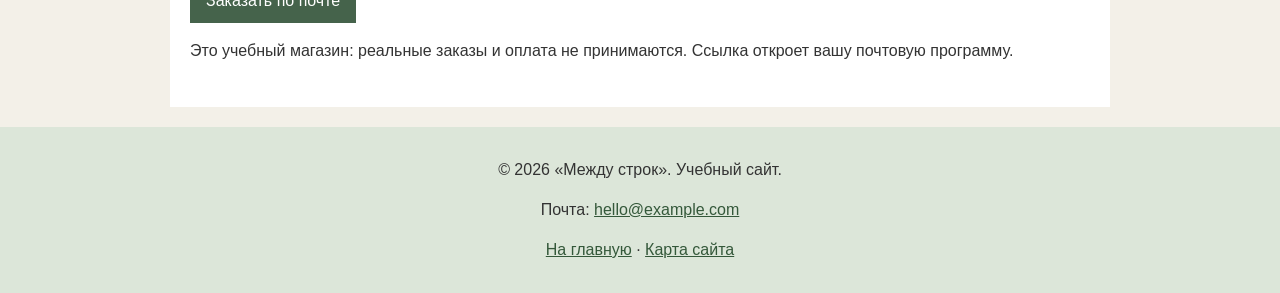
<file: sherlock.html>
<!DOCTYPE html>
<html lang="ru">
<head>
    <meta charset="UTF-8">
    <meta name="viewport" content="width=device-width, initial-scale=1.0">
    <title>Приключения Шерлока Холмса — Между строк</title>
    <link rel="stylesheet" href="style.css">
</head>
<body>
    <header class="site-header">
        <a href="index.html"><img src="images/logo.png" alt="Логотип магазина: раскрытая книга" width="64" height="64"></a>
        <h1>Между строк</h1>
        <p>Книжный магазин</p>
    </header>
    <nav aria-label="Основное меню">
        <a href="index.html">Главная</a>
        <a href="catalog.html">Каталог</a>
        <a href="price.html">Прайс-лист</a>
        <a href="about.html">О магазине</a>
        <a href="contacts.html">Контакты</a>
    </nav>
    <main>
        <p><a href="catalog.html#sherlock">← Вернуться в каталог</a></p>
        <article>
            <h2>Приключения Шерлока Холмса</h2>
            <p>Артур Конан Дойл</p>
            <figure>
                <img src="images/sherlock.jpg" alt="Обложка книги «Приключения Шерлока Холмса»" width="260">
                <figcaption>Условная обложка для учебного каталога.</figcaption>
            </figure>
            <section>
                <h3>Описание</h3>
                <p>Доктор Ватсон рассказывает о расследованиях Шерлока Холмса. Сыщик замечает детали, которые другие пропускают, и находит объяснения самым запутанным случаям. Отдельные рассказы удобно читать по одному, наблюдая, как из небольших улик складывается решение загадки.</p>
                <p>Для тех, кто любит расследования и короткие законченные истории.</p>
            </section>
            <section>
                <h3>Характеристики</h3>
                <dl>
                    <dt>Автор</dt><dd>Артур Конан Дойл</dd>
                    <dt>Название</dt><dd>Приключения Шерлока Холмса</dd>
                    <dt>Жанр</dt><dd>Детективные рассказы</dd>
                    <dt>Язык</dt><dd>Русский</dd>
                    <dt>Формат</dt><dd>Бумажная книга</dd>
                </dl>
                <p>Каталог не привязан к конкретному изданию: издательство, переплёт и количество страниц не указаны.</p>
            </section>
            <section>
                <h3>Цена и заказ</h3>
                <p class="price">550 руб.</p>
                <p>Для уточнения заказа напишите название книги и количество экземпляров.</p>
                <a class="button" href="mailto:hello@example.com?subject=%D0%97%D0%B0%D0%BA%D0%B0%D0%B7%20%D0%BA%D0%BD%D0%B8%D0%B3%D0%B8%20%C2%AB%D0%9F%D1%80%D0%B8%D0%BA%D0%BB%D1%8E%D1%87%D0%B5%D0%BD%D0%B8%D1%8F%20%D0%A8%D0%B5%D1%80%D0%BB%D0%BE%D0%BA%D0%B0%20%D0%A5%D0%BE%D0%BB%D0%BC%D1%81%D0%B0%C2%BB">Заказать по почте</a>
                <p>Это учебный магазин: реальные заказы и оплата не принимаются. Ссылка откроет вашу почтовую программу.</p>
            </section>
        </article>
    </main>
    <footer class="site-footer">
        <p>&copy; 2026 «Между строк». Учебный сайт.</p>
        <p>Почта: <a href="mailto:hello@example.com">hello@example.com</a></p>
        <p><a href="index.html">На главную</a> · <a href="index.html#sitemap">Карта сайта</a></p>
    </footer>
</body>
</html>
</file>
<file: style.css>
body {
    font-family: Arial, sans-serif;
    font-size: 16px;
    background-color: #f3f0e8;
    color: #333333;
    margin: 0;
    line-height: 1.5;
}

.site-header {
    background-color: #45634b;
    color: white;
    text-align: center;
    padding: 20px;
}

.site-header h1 {
    margin: 0;
}

nav {
    background-color: #dce6d9;
    text-align: center;
    padding: 12px;
}

nav a {
    display: inline-block;
    color: #263b28;
    margin: 5px 12px;
}

nav a[aria-current="page"] {
    font-weight: bold;
    text-decoration: none;
}

a {
    color: #34583a;
}

a:hover {
    color: #995021;
}

a:focus-visible {
    outline: 2px solid #995021;
    outline-offset: 3px;
}

main {
    max-width: 900px;
    margin: 20px auto;
    padding: 20px;
    background-color: white;
}

h2, h3 {
    color: #34583a;
}

section {
    margin-bottom: 24px;
}

img {
    max-width: 100%;
    height: auto;
}

.book {
    border: 1px solid #cccccc;
    padding: 15px;
    margin-bottom: 20px;
}

figure {
    margin: 20px 0;
}

figcaption {
    font-size: 14px;
    color: #555555;
}

dt {
    font-weight: bold;
}

dd {
    margin: 0 0 10px;
}

.button {
    display: inline-block;
    background-color: #45634b;
    color: white;
    padding: 10px 16px;
    text-decoration: none;
}

.button:hover {
    background-color: #334b38;
    color: white;
}

.table-box {
    overflow-x: auto;
}

table {
    width: 100%;
    border-collapse: collapse;
}

caption {
    font-weight: bold;
    margin-bottom: 10px;
}

th, td {
    border: 1px solid #aaaaaa;
    padding: 10px;
    text-align: left;
}

th {
    background-color: #45634b;
    color: white;
}

tbody tr {
    background-color: #faf8f2;
}

.discount {
    background-color: #e1f1d9;
}

.price {
    color: #904b21;
    font-weight: bold;
}

td.price {
    white-space: nowrap;
}

iframe {
    max-width: 100%;
    border: 1px solid #cccccc;
    box-sizing: border-box;
}

.site-footer {
    background-color: #dce6d9;
    text-align: center;
    padding: 15px;
}
</file>
